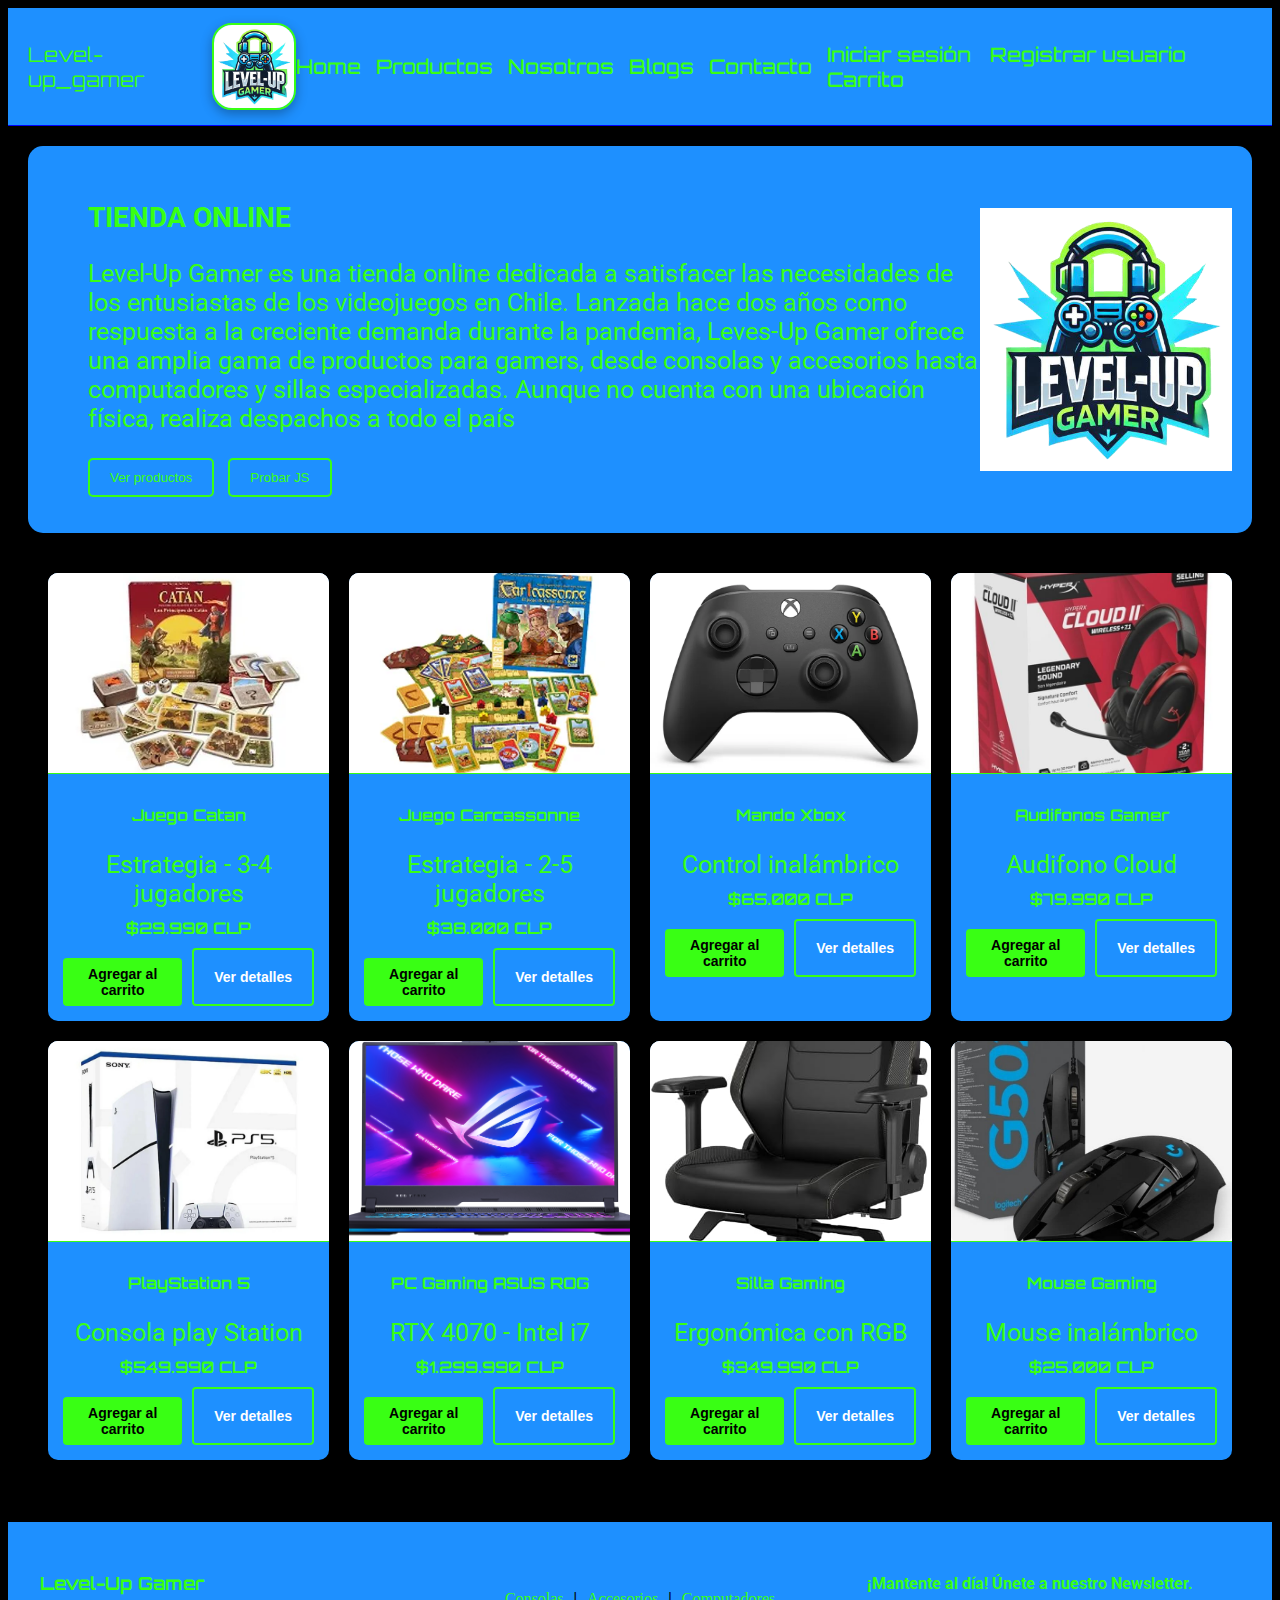
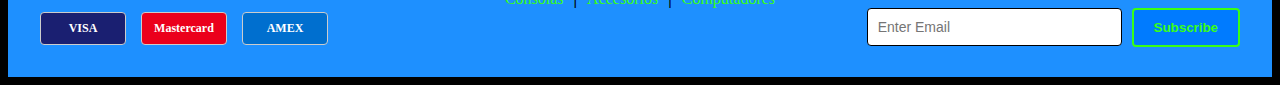
<file: html/index.html>
<!DOCTYPE html>
<html lang="es">
<head>
    <meta charset="UTF-8">
    <meta name="viewport" content="width=device-width, initial-scale=1.0">
    <link rel="stylesheet" href="../CSS/estilo.css"> <!-- Enlace al archivo CSS -->
    <title>Tienda Online</title>
</head>
<body>
    <header>
        <div class="logo">
            <span id="texto_Encabezado">Level-up_gamer</span>
            <img src="../img/Level-up_gamer.png" alt="Descripción de la imagen" class="logo-img">
        </div>
        <nav class="main-nav">
            <ul>
                <li><a id="texto_Encabezado" href="index.html">Home</a></li>
                <li><a id="texto_Encabezado" href="Productos.html">Productos</a></li>
                <li><a id="texto_Encabezado" href="#nosotros">Nosotros</a></li>
                <li><a id="texto_Encabezado" href="Blog.html">Blogs</a></li>
                <li><a id="texto_Encabezado" href="#contacto">Contacto</a></li>
            </ul>
        </nav>
        <div class="user-options">
            <a id="texto_Encabezado" href="#login" onclick="LevelUpGamer.goToLogin()">Iniciar sesión</a>
            <a id="texto_Encabezado" href="#register" onclick="LevelUpGamer.goToRegister()">Registrar usuario</a>
            <a id="texto_Encabezado" href="#cart" onclick="LevelUpGamer.goToCart()">Carrito</a>
        </div>
    </header>
    <main>
        <section class="encabezado">
            <ul>
                <h1 id="Texto-Titulo-Cuerpo">TIENDA ONLINE</h1>
                <p id="Texto-Simple-Cuerpo">Level-Up Gamer es una tienda online dedicada a satisfacer las necesidades de los entusiastas de los
                videojuegos en Chile. Lanzada hace dos años como respuesta a la creciente demanda durante la
                pandemia, Leves-Up Gamer ofrece una amplia gama de productos para gamers, desde consolas y
                accesorios hasta computadores y sillas especializadas. Aunque no cuenta con una ubicación física,
                realiza despachos a todo el país</p>
                <button class="button" onclick="LevelUpGamer.goToProducts()">Ver productos</button>
                <button class="button" onclick="LevelUpGamer.testJavaScript()" style="margin-left: 10px;">Probar JS</button>
            </ul>
            <img src="../img/Level-up_gamer.png" class="logo-body-img" alt="Logo Body">
        </section>
        <!-- Sección de productos -->
        <section class="productos">
            <div class="producto-card">
                <div class="producto-imagen">
                    <img src="../img/Juego_Catan.jpg" alt="Juego Catan">
                </div>
                <div class="producto-info">
                    <h3><a href="producto.html?id=juego-catan" style="color: #39FF14; text-decoration: none;">Juego Catan</a></h3>
                    <p id="Texto-Simple-Cuerpo">Estrategia - 3-4 jugadores</p>
                    <span class="precio">$29.990 CLP</span>
                    <div class="product-buttons">
                        <button class="add-to-cart" onclick="addToCart('Juego Catan', 29990)">Agregar al carrito</button>
                        <button class="view-product" onclick="LevelUpGamer.goToProduct('juego-catan')">Ver detalles</button>
                    </div>
                </div>
            </div>
            
            <div class="producto-card">
                <div class="producto-imagen">
                    <img src="../img/Juego_Carcassonne.jpg" alt="Juego Carcassonne">
                </div>
                <div class="producto-info">
                    <h3><a href="producto.html?id=juego-carcassonne" style="color: #39FF14; text-decoration: none;">Juego Carcassonne</a></h3>
                    <p id="Texto-Simple-Cuerpo">Estrategia - 2-5 jugadores</p>
                    <span class="precio">$38.000 CLP</span>
                    <div class="product-buttons">
                        <button class="add-to-cart" onclick="addToCart('Juego Carcassonne', 38000)">Agregar al carrito</button>
                        <button class="view-product" onclick="LevelUpGamer.goToProduct('juego-carcassonne')">Ver detalles</button>
                    </div>
                </div>
            </div>
            
            <div class="producto-card">
                <div class="producto-imagen">
                    <img src="../img/Mando_xbox.jpg" alt="Mando Xbox">
                </div>
                <div class="producto-info">
                    <h3><a href="producto.html?id=mando-xbox" style="color: #39FF14; text-decoration: none;">Mando Xbox</a></h3>
                    <p id="Texto-Simple-Cuerpo">Control inalámbrico</p>
                    <span class="precio">$65.000 CLP</span>
                    <div class="product-buttons">
                        <button class="add-to-cart" onclick="addToCart('Mando Xbox', 65000)">Agregar al carrito</button>
                        <button class="view-product" onclick="LevelUpGamer.goToProduct('mando-xbox')">Ver detalles</button>
                    </div>
                </div>
            </div>
            
            <div class="producto-card">
                <div class="producto-imagen">
                    <img src="../img/Audifonos_Gamer_HyperX_Cloud II.jpg" alt="Audifonos Gaming">
                </div>
                <div class="producto-info">
                    <h3><a href="producto.html?id=audifonos-hyperx" style="color: #39FF14; text-decoration: none;">Audifonos Gamer</a></h3>
                    <p id="Texto-Simple-Cuerpo">Audifono Cloud</p>
                    <span class="precio">$79.990 CLP</span>
                    <div class="product-buttons">
                        <button class="add-to-cart" onclick="addToCart('Audifonos Gamer', 79990)">Agregar al carrito</button>
                        <button class="view-product" onclick="LevelUpGamer.goToProduct('audifonos-hyperx')">Ver detalles</button>
                    </div>
                </div>
            </div>
            
            <div class="producto-card">
                <div class="producto-imagen">
                    <img src="../img/play_5.jpg" alt="play station 5">
                </div>
                <div class="producto-info">
                    <h3><a href="producto.html?id=playstation-5" style="color: #39FF14; text-decoration: none;">PlayStation 5</a></h3>
                    <p id="Texto-Simple-Cuerpo">Consola play Station</p>
                    <span class="precio">$549.990 CLP</span>
                    <div class="product-buttons">
                        <button class="add-to-cart" onclick="addToCart('PlayStation 5', 549990)">Agregar al carrito</button>
                        <button class="view-product" onclick="LevelUpGamer.goToProduct('playstation-5')">Ver detalles</button>
                    </div>
                </div>
            </div>

            <div class="producto-card">
                <div class="producto-imagen">
                    <img src="../img/pc_Strix.png" alt="pc Gaming">
                </div>
                <div class="producto-info">
                    <h3>PC Gaming ASUS ROG</h3>
                    <p id="Texto-Simple-Cuerpo">RTX 4070 - Intel i7</p>
                    <span class="precio">$1.299.990 CLP</span>
                    <div class="product-buttons">
                        <button class="add-to-cart" onclick="addToCart('PC Gaming ASUS ROG', 1299990)">Agregar al carrito</button>
                        <button class="view-product" onclick="LevelUpGamer.goToProduct('pc-gaming')">Ver detalles</button>
                    </div>
                </div>
            </div>
            
            <div class="producto-card">
                <div class="producto-imagen">
                    <img src="../img/silla.jpg" alt="silla Gaming">
                </div>
                <div class="producto-info">
                    <h3>Silla Gaming</h3>
                    <p id="Texto-Simple-Cuerpo">Ergonómica con RGB</p>
                    <span class="precio">$349.990 CLP</span>
                    <div class="product-buttons">
                        <button class="add-to-cart" onclick="addToCart('Silla Gaming', 349990)">Agregar al carrito</button>
                        <button class="view-product" onclick="LevelUpGamer.goToProduct('silla-gaming')">Ver detalles</button>
                    </div>
                </div>
            </div>
            
            <div class="producto-card">
                <div class="producto-imagen">
                    <img src="../img/mouse.jpg" alt="mouse Gaming">
                </div>
                <div class="producto-info">
                    <h3><a href="producto.html?id=mouse-gaming" style="color: #39FF14; text-decoration: none;">Mouse Gaming</a></h3>
                    <p id="Texto-Simple-Cuerpo">Mouse inalámbrico</p>
                    <span class="precio">$25.000 CLP</span>
                    <div class="product-buttons">
                        <button class="add-to-cart" onclick="addToCart('Mouse Gaming', 25000)">Agregar al carrito</button>
                        <button class="view-product" onclick="LevelUpGamer.goToProduct('mouse-gaming')">Ver detalles</button>
                    </div>
                </div>
            </div>
        </section>
    </main>

    <!-- Footer -->
    <footer>
        <div class="footer-content">
            <div class="footer-left">
                <h3>Level-Up Gamer</h3>
                <div class="payment-methods">
                    <div class="payment-icon visa">VISA</div>
                    <div class="payment-icon mastercard">Mastercard</div>
                    <div class="payment-icon amex">AMEX</div>
                </div>
            </div>
            
            <div class="footer-center">
                <div class="categories">
                    <a href="#consolas" onclick="LevelUpGamer.goToProductsByCategory('consolas')">Consolas</a>
                    <span class="separator">|</span>
                    <a href="#accesorios" onclick="LevelUpGamer.goToProductsByCategory('accesorios')">Accesorios</a>
                    <span class="separator">|</span>
                    <a href="#computadores" onclick="LevelUpGamer.goToProductsByCategory('computadores')">Computadores</a>
                </div>
            </div>
            
            <div class="footer-right">
                <h4>¡Mantente al día! Únete a nuestro Newsletter.</h4>
                <div class="newsletter">
                    <input type="email" placeholder="Enter Email">
                    <button class="subscribe-btn">Subscribe</button>
                </div>
            </div>
        </div>
    </footer>

    <!-- Modal del Carrito -->
    <div id="cartModal" class="cart-modal">
        <div class="cart-content">
            <div class="cart-header">
                <h2>🛒 Tu Carrito</h2>
                <span class="close-cart" onclick="closeCart()">&times;</span>
            </div>
            <div class="cart-items" id="cartItems">
                <!-- Los productos se agregarán aquí dinámicamente -->
            </div>
            <div class="cart-footer">
                <div class="cart-total">
                    <strong>Total: $<span id="cartTotal">0</span> CLP</strong>
                </div>
                <button class="checkout-btn">Proceder al pago</button>
            </div>
        </div>
    </div>

    <script src="../js/main.js"></script>
    <script>
        let cart = [];
        let cartTotal = 0;

        function addToCart(productName, price) {
            cart.push({ name: productName, price: price });
            cartTotal += price;
            updateCartDisplay();
            showCartModal();
        }

        function updateCartDisplay() {
            const cartItems = document.getElementById('cartItems');
            const cartTotalElement = document.getElementById('cartTotal');
            const cartCount = document.querySelector('.cart span');
            
            cartItems.innerHTML = '';
            
            cart.forEach((item, index) => {
                const cartItem = document.createElement('div');
                cartItem.className = 'cart-item';
                cartItem.innerHTML = `
                    <span class="item-name">${item.name}</span>
                    <span class="item-price">$${item.price.toLocaleString()} CLP</span>
                    <button class="remove-item" onclick="removeFromCart(${index})">❌</button>
                `;
                cartItems.appendChild(cartItem);
            });
            
            cartTotalElement.textContent = cartTotal.toLocaleString();
            cartCount.textContent = `Cart (${cart.length})`;
        }

        function removeFromCart(index) {
            cartTotal -= cart[index].price;
            cart.splice(index, 1);
            updateCartDisplay();
        }

        function showCartModal() {
            document.getElementById('cartModal').style.display = 'block';
        }

        function closeCart() {
            document.getElementById('cartModal').style.display = 'none';
        }

        // Cerrar modal al hacer clic fuera
        window.onclick = function(event) {
            const modal = document.getElementById('cartModal');
            if (event.target == modal) {
                modal.style.display = 'none';
            }
        }
    </script>
</body>
</html>
</file>
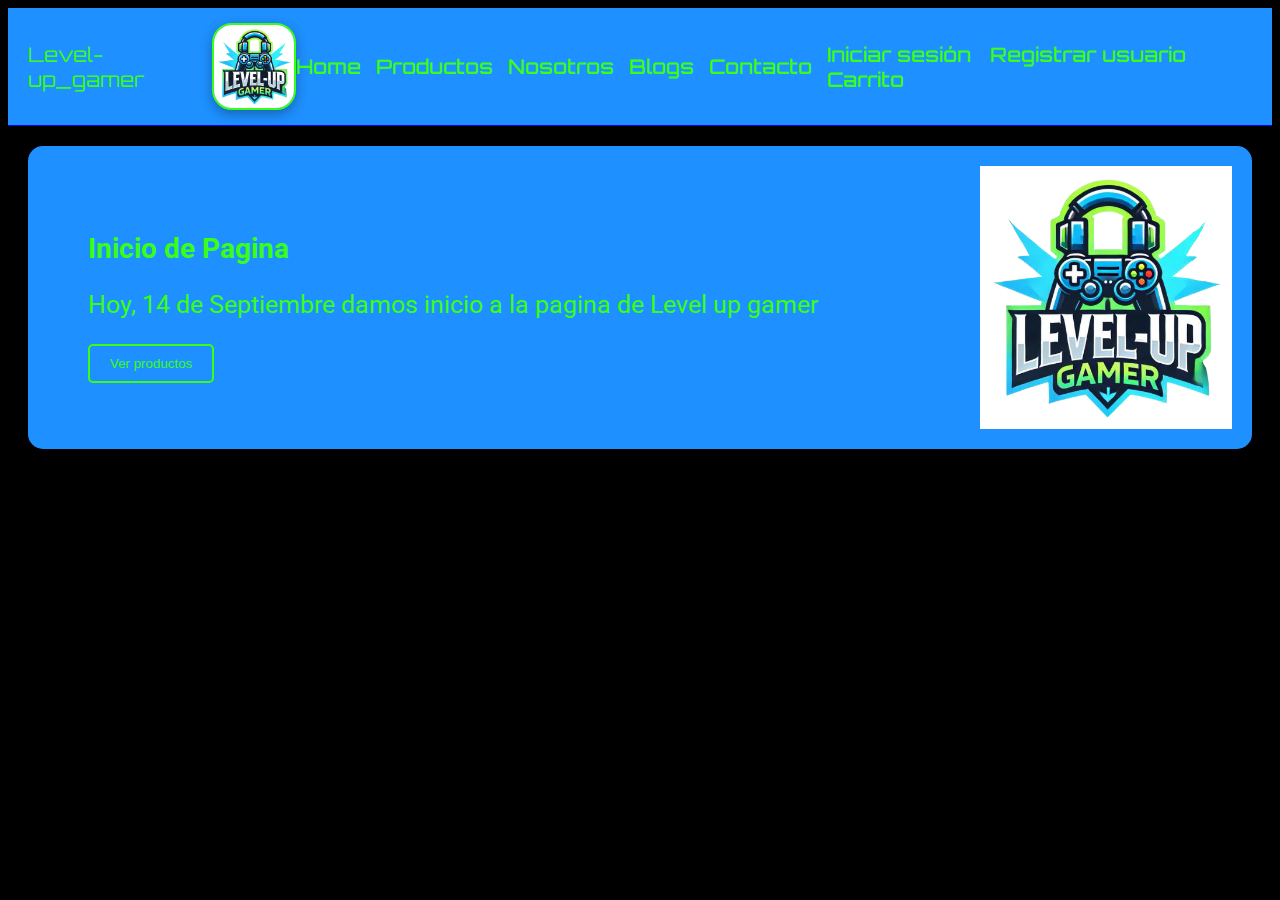
<file: html/Blog.html>
<!DOCTYPE html>
<html lang="es">
    <head>
        <meta charset="UTF-8">
        <meta name="viewport" content="width=device-width, initial-scale=1.0">
        <link rel="stylesheet" href="../CSS/estilo.css"> <!-- Enlace al archivo CSS -->
        <title>Blog</title>
    </head>
    <header>
        <div class="logo">
            <span id="texto_Encabezado">Level-up_gamer</span>
            <img src="../img/Level-up_gamer.png" alt="Descripción de la imagen" class="logo-img">
        </div>
        <nav class="main-nav">
            <ul>
                <li><a id="texto_Encabezado" href="index.html">Home</a></li>
                <li><a id="texto_Encabezado" href="Productos.html">Productos</a></li>
                <li><a id="texto_Encabezado" href="#nosotros">Nosotros</a></li>
                <li><a id="texto_Encabezado" href="blog.html">Blogs</a></li>
                <li><a id="texto_Encabezado" href="#contacto">Contacto</a></li>
            </ul>
        </nav>
        <div class="user-options">
            <a id="texto_Encabezado" href="#login" onclick="LevelUpGamer.goToLogin()">Iniciar sesión</a>
            <a id="texto_Encabezado" href="#register" onclick="LevelUpGamer.goToRegister()">Registrar usuario</a>
            <a id="texto_Encabezado" href="#cart" onclick="LevelUpGamer.goToCart()">Carrito</a>
        </div>
    </header>
    <main>
        <section class="encabezado">
            <ul>
                <h1 id="Texto-Titulo-Cuerpo">Inicio de Pagina</h1>
                <p id="Texto-Simple-Cuerpo">Hoy, 14 de Septiembre damos inicio a la pagina de Level up gamer</p>
                <button class="button" onclick="goToInfoBlog()">Ver productos</button>
            </ul>
            <img src="../img/Level-up_gamer.png" class="logo-body-img" alt="Logo Body">
        </section>






        <script src="../js/main.js"></script>
        <script>
                    // Cerrar modal al hacer clic fuera
        window.onclick = function(event) {
            const modal = document.getElementById('cartModal');
            if (event.target == modal) {
                modal.style.display = 'none';
            }
        }
        </script>
    </main>

</html>
</file>
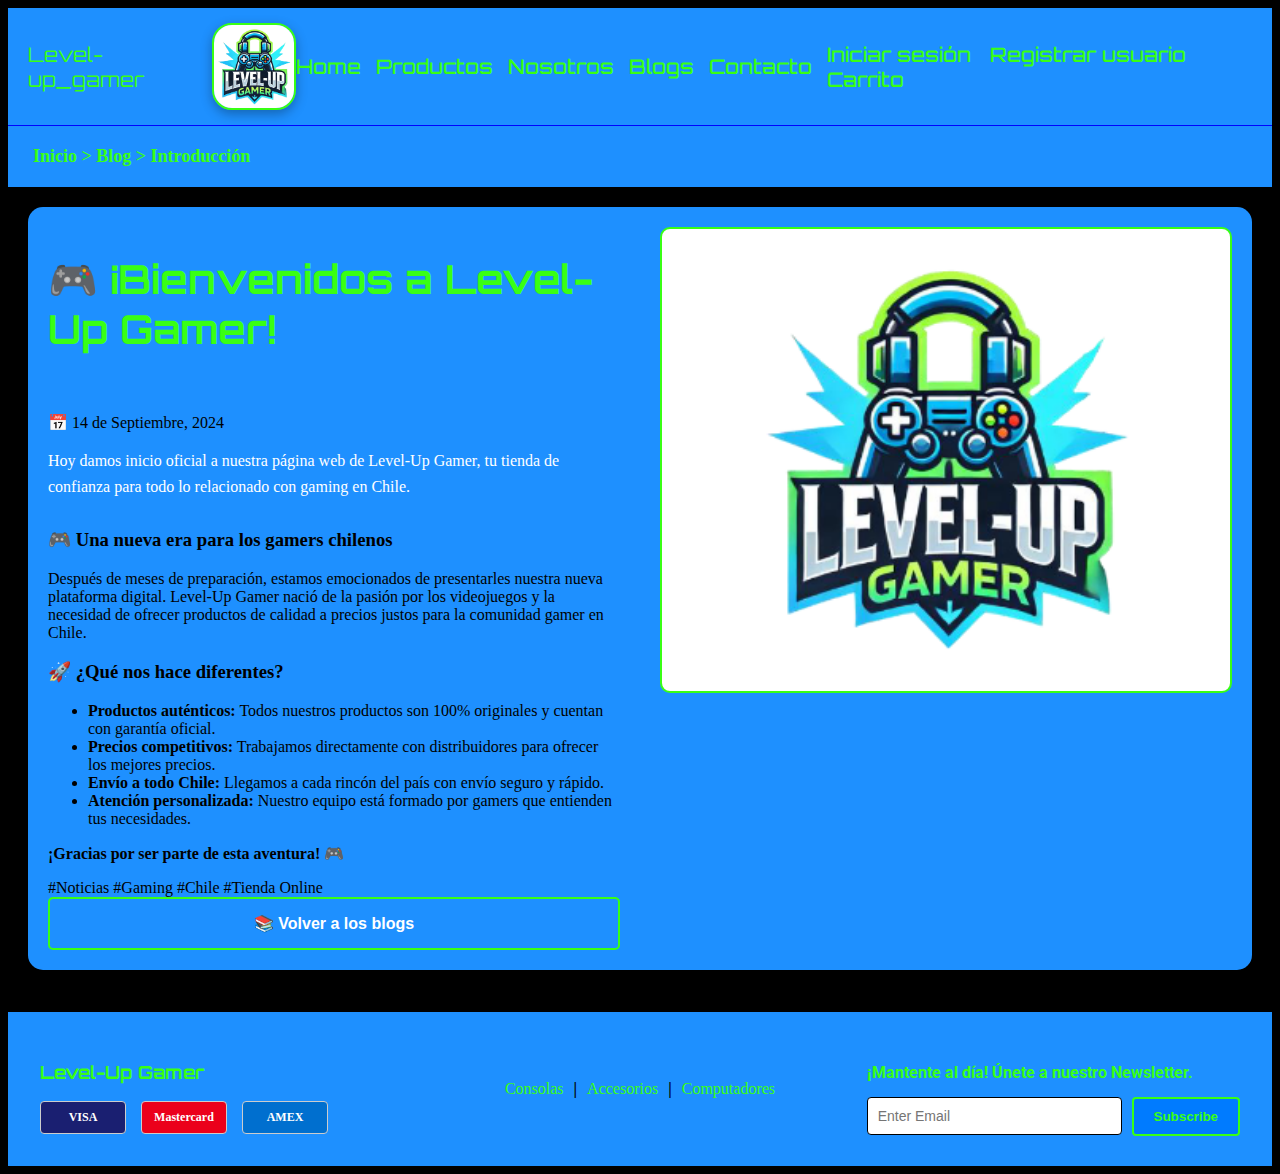
<file: html/Info_Blog.html>
<!DOCTYPE html>
<html lang="es">
<head>
    <meta charset="UTF-8">
    <meta name="viewport" content="width=device-width, initial-scale=1.0">
    <link rel="stylesheet" href="../CSS/estilo.css">
    <title>Artículo del Blog - Level-Up Gamer</title>
</head>
<body>
    <header>
        <div class="logo">
            <span id="texto_Encabezado">Level-up_gamer</span>
            <img src="../img/Level-up_gamer.png" alt="Descripción de la imagen" class="logo-img">
        </div>
        <nav class="main-nav">
            <ul>
                <li><a id="texto_Encabezado" href="index.html">Home</a></li>
                <li><a id="texto_Encabezado" href="Productos.html">Productos</a></li>
                <li><a id="texto_Encabezado" href="#nosotros">Nosotros</a></li>
                <li><a id="texto_Encabezado" href="Blog.html">Blogs</a></li>
                <li><a id="texto_Encabezado" href="#contacto">Contacto</a></li>
            </ul>
        </nav>
        <div class="user-options">
            <a id="texto_Encabezado" href="#login" onclick="LevelUpGamer.goToLogin()">Iniciar sesión</a>
            <a id="texto_Encabezado" href="#register" onclick="LevelUpGamer.goToRegister()">Registrar usuario</a>
            <a id="texto_Encabezado" href="#cart" onclick="LevelUpGamer.goToCart()">Carrito</a>
        </div>
    </header>

    <main>
        <!-- Breadcrumb -->
        <div class="breadcrumb">
            <a href="index.html">Inicio</a> > <a href="Blog.html">Blog</a> > <span>Introducción</span>
        </div>

        <!-- Introducción a la página -->
        <section class="encabezado">
            <div class="product-detail-content blog-layout">
                <div class="blog-content-left">
                    <div class="product-info-detail">
                        <h1>🎮 ¡Bienvenidos a Level-Up Gamer!</h1>
                        <p class="category">Tu tienda de confianza para gaming en Chile</p>
                        <p class="article-date">📅 14 de Septiembre, 2024</p>
                        <p class="description">Hoy damos inicio oficial a nuestra página web de Level-Up Gamer, tu tienda de confianza para todo lo relacionado con gaming en Chile.</p>
                        
                        <div class="article-content">
                            <h3>🎮 Una nueva era para los gamers chilenos</h3>
                            <p>Después de meses de preparación, estamos emocionados de presentarles nuestra nueva plataforma digital. Level-Up Gamer nació de la pasión por los videojuegos y la necesidad de ofrecer productos de calidad a precios justos para la comunidad gamer en Chile.</p>
                            
                            <h3>🚀 ¿Qué nos hace diferentes?</h3>
                            <ul>
                                <li><strong>Productos auténticos:</strong> Todos nuestros productos son 100% originales y cuentan con garantía oficial.</li>
                                <li><strong>Precios competitivos:</strong> Trabajamos directamente con distribuidores para ofrecer los mejores precios.</li>
                                <li><strong>Envío a todo Chile:</strong> Llegamos a cada rincón del país con envío seguro y rápido.</li>
                                <li><strong>Atención personalizada:</strong> Nuestro equipo está formado por gamers que entienden tus necesidades.</li>
                            </ul>
                          
                            <p><strong>¡Gracias por ser parte de esta aventura! 🎮</strong></p>
                        </div>
                        
                        <div class="article-tags">
                            <span class="article-tag">#Noticias</span>
                            <span class="article-tag">#Gaming</span>
                            <span class="article-tag">#Chile</span>
                            <span class="article-tag">#Tienda Online</span>
                        </div>
                        
                        <div class="product-actions">
                            <button class="buy-now" onclick="goToBlog()">
                                📚 Volver a los blogs
                            </button>
                        </div>
                    </div>
                </div>
                <div class="blog-image-right">
                    <div class="product-image-large">
                        <img src="../img/Level-up_gamer.png" alt="Level-Up Gamer Logo">
                    </div>
                </div>
            </div>
        </section>

    </main>

    <footer>
        <div class="footer-content">
            <div class="footer-left">
                <h3>Level-Up Gamer</h3>
                <div class="payment-methods">
                    <div class="payment-icon visa">VISA</div>
                    <div class="payment-icon mastercard">Mastercard</div>
                    <div class="payment-icon amex">AMEX</div>
                </div>
            </div>
            
            <div class="footer-center">
                <div class="categories">
                    <a href="#consolas" onclick="LevelUpGamer.goToProductsByCategory('consolas')">Consolas</a>
                    <span class="separator">|</span>
                    <a href="#accesorios" onclick="LevelUpGamer.goToProductsByCategory('accesorios')">Accesorios</a>
                    <span class="separator">|</span>
                    <a href="#computadores" onclick="LevelUpGamer.goToProductsByCategory('computadores')">Computadores</a>
                </div>
            </div>
            
            <div class="footer-right">
                <h4>¡Mantente al día! Únete a nuestro Newsletter.</h4>
                <div class="newsletter">
                    <input type="email" placeholder="Enter Email">
                    <button class="subscribe-btn">Subscribe</button>
                </div>
            </div>
        </div>
    </footer>

    <script src="../js/main.js"></script>
    <script>
        // Función de navegación
        function goToBlog() {
            window.location.href = 'Blog.html';
        }
    </script>

</body>
</html>
</file>
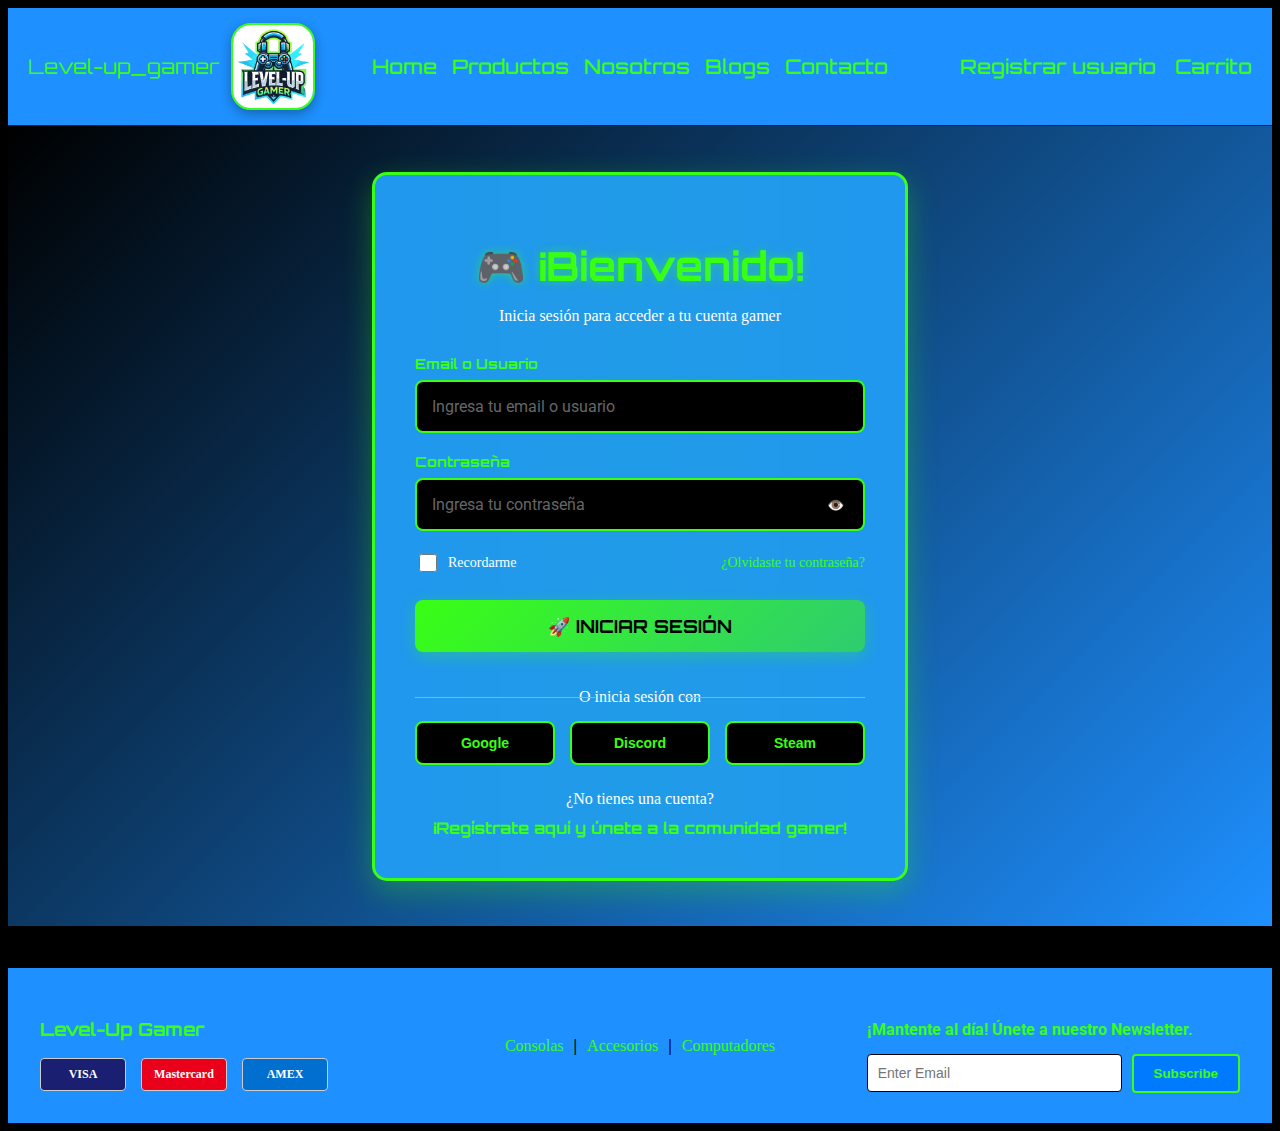
<file: html/Inicio_Sesion.html>
<!DOCTYPE html>
<html lang="es">
<head>
    <meta charset="UTF-8">
    <meta name="viewport" content="width=device-width, initial-scale=1.0">
    <link rel="stylesheet" href="../CSS/estilo.css">
    <title>Iniciar Sesión - Level-Up Gamer</title>

</head>
<body>
    <header>
        <div class="logo">
            <span id="texto_Encabezado">Level-up_gamer</span>
            <img src="../img/Level-up_gamer.png" alt="Descripción de la imagen" class="logo-img">
        </div>
        <nav class="main-nav">
            <ul>
                <li><a id="texto_Encabezado" href="index.html">Home</a></li>
                <li><a id="texto_Encabezado" href="Productos.html">Productos</a></li>
                <li><a id="texto_Encabezado" href="#nosotros">Nosotros</a></li>
                <li><a id="texto_Encabezado" href="blog.html">Blogs</a></li>
                <li><a id="texto_Encabezado" href="#contacto">Contacto</a></li>
            </ul>
        </nav>
        <div class="user-options">
            <a id="texto_Encabezado" href="#register" onclick="LevelUpGamer.goToRegister()">Registrar usuario</a>
            <a id="texto_Encabezado" href="#cart" onclick="LevelUpGamer.goToCart()">Carrito</a>
        </div>
    </header>

    <main class="login-container">
        <form class="login-form" id="loginForm">
            <div class="login-header">
                <h1>🎮 ¡Bienvenido!</h1>
                <p>Inicia sesión para acceder a tu cuenta gamer</p>
            </div>

            <div id="errorMessage" class="error-message"></div>
            <div id="successMessage" class="success-message"></div>

            <div class="form-group">
                <label for="email">Email o Usuario</label>
                <input 
                    type="text" 
                    id="email" 
                    class="form-input" 
                    placeholder="Ingresa tu email o usuario"
                    required
                >
            </div>

            <div class="form-group">
                <label for="password">Contraseña</label>
                <div class="password-container">
                    <input 
                        type="password" 
                        id="password" 
                        class="form-input" 
                        placeholder="Ingresa tu contraseña"
                        required
                    >
                    <button type="button" class="toggle-password" onclick="togglePassword()">
                        👁️
                    </button>
                </div>
            </div>

            <div class="login-options">
                <div class="remember-me">
                    <input type="checkbox" id="remember" name="remember">
                    <label for="remember">Recordarme</label>
                </div>
                <a href="#" class="forgot-password" onclick="showForgotPassword()">¿Olvidaste tu contraseña?</a>
            </div>

            <button type="submit" class="login-button">
                🚀 INICIAR SESIÓN
            </button>

            <div class="social-login">
                <p>O inicia sesión con</p>
                <div class="social-buttons">
                    <button type="button" class="social-btn" onclick="loginWithGoogle()">
                        Google
                    </button>
                    <button type="button" class="social-btn" onclick="loginWithDiscord()">
                        Discord
                    </button>
                    <button type="button" class="social-btn" onclick="loginWithSteam()">
                        Steam
                    </button>
                </div>
            </div>

            <div class="register-link">
                <p>¿No tienes una cuenta?</p>
                <a href="#" onclick="LevelUpGamer.goToRegister()">¡Regístrate aquí y únete a la comunidad gamer!</a>
            </div>
        </form>
    </main>

    <footer>
        <div class="footer-content">
            <div class="footer-left">
                <h3>Level-Up Gamer</h3>
                <div class="payment-methods">
                    <div class="payment-icon visa">VISA</div>
                    <div class="payment-icon mastercard">Mastercard</div>
                    <div class="payment-icon amex">AMEX</div>
                </div>
            </div>
            
            <div class="footer-center">
                <div class="categories">
                    <a href="#consolas" onclick="LevelUpGamer.goToProductsByCategory('consolas')">Consolas</a>
                    <span class="separator">|</span>
                    <a href="#accesorios" onclick="LevelUpGamer.goToProductsByCategory('accesorios')">Accesorios</a>
                    <span class="separator">|</span>
                    <a href="#computadores" onclick="LevelUpGamer.goToProductsByCategory('computadores')">Computadores</a>
                </div>
            </div>
            
            <div class="footer-right">
                <h4>¡Mantente al día! Únete a nuestro Newsletter.</h4>
                <div class="newsletter">
                    <input type="email" placeholder="Enter Email">
                    <button class="subscribe-btn">Subscribe</button>
                </div>
            </div>
        </div>
    </footer>

    <script src="../js/main.js"></script>
    <script>
        // Usuarios de prueba para demo
        const users = [
            { email: 'admin@levelup.com', password: 'admin123', name: 'Admin Gamer' },
            { email: 'user@test.com', password: 'test123', name: 'Test User' },
            { email: 'gamer@pro.com', password: 'gamer123', name: 'Pro Gamer' }
        ];

        // Función para mostrar mensajes
        function showMessage(message, type = 'error') {
            const errorDiv = document.getElementById('errorMessage');
            const successDiv = document.getElementById('successMessage');
            
            if (type === 'error') {
                errorDiv.textContent = message;
                errorDiv.style.display = 'block';
                successDiv.style.display = 'none';
            } else {
                successDiv.textContent = message;
                successDiv.style.display = 'block';
                errorDiv.style.display = 'none';
            }

            // Ocultar mensaje después de 5 segundos
            setTimeout(() => {
                errorDiv.style.display = 'none';
                successDiv.style.display = 'none';
            }, 5000);
        }

        // Función para alternar visibilidad de contraseña
        function togglePassword() {
            const passwordInput = document.getElementById('password');
            const toggleBtn = document.querySelector('.toggle-password');
            
            if (passwordInput.type === 'password') {
                passwordInput.type = 'text';
                toggleBtn.textContent = '🙈';
            } else {
                passwordInput.type = 'password';
                toggleBtn.textContent = '👁️';
            }
        }

        // Función para mostrar recuperación de contraseña
        function showForgotPassword() {
            const email = prompt('Ingresa tu email para recuperar tu contraseña:');
            if (email) {
                if (email.includes('@')) {
                    showMessage('✅ Se ha enviado un email de recuperación a ' + email, 'success');
                } else {
                    showMessage('Por favor ingresa un email válido');
                }
            }
        }

        // Funciones de login social (demo)
        function loginWithGoogle() {
            showMessage('🚀 Iniciando sesión con Google...', 'success');
            setTimeout(() => {
                loginSuccess('Usuario Google');
            }, 2000);
        }

        function loginWithDiscord() {
            showMessage('🚀 Iniciando sesión con Discord...', 'success');
            setTimeout(() => {
                loginSuccess('Usuario Discord');
            }, 2000);
        }

        function loginWithSteam() {
            showMessage('🚀 Iniciando sesión con Steam...', 'success');
            setTimeout(() => {
                loginSuccess('Usuario Steam');
            }, 2000);
        }

        // Función de login exitoso
        function loginSuccess(userName) {
            showMessage(`¡Bienvenido ${userName}! Redirigiendo...`, 'success');
            
            // Simular guardar sesión
            const userData = {
                name: userName,
                loginTime: new Date().toISOString(),
                isLoggedIn: true
            };
            
            // En un proyecto real usarías sessionStorage o cookies seguras
            sessionStorage.setItem('userData', JSON.stringify(userData));
            
            // Redirigir después de 2 segundos
            setTimeout(() => {
                window.location.href = 'index.html';
            }, 2000);
        }

        // Validación del formulario
        function validateForm(email, password) {
            if (!email || !password) {
                showMessage('Por favor completa todos los campos');
                return false;
            }

            if (password.length < 6) {
                showMessage('La contraseña debe tener al menos 6 caracteres');
                return false;
            }

            return true;
        }

        // Función de autenticación
        function authenticateUser(email, password) {
            const user = users.find(u => 
                (u.email.toLowerCase() === email.toLowerCase()) && 
                u.password === password
            );
            return user;
        }

        // Manejar envío del formulario
        document.getElementById('loginForm').addEventListener('submit', function(e) {
            e.preventDefault();
            
            const email = document.getElementById('email').value.trim();
            const password = document.getElementById('password').value;
            const remember = document.getElementById('remember').checked;
            
            // Validar formulario
            if (!validateForm(email, password)) {
                return;
            }
            
            // Mostrar loading
            const submitBtn = document.querySelector('.login-button');
            const originalText = submitBtn.textContent;
            submitBtn.textContent = '🔄 Iniciando sesión...';
            submitBtn.disabled = true;
            
            // Simular delay de servidor
            setTimeout(() => {
                const user = authenticateUser(email, password);
                
                if (user) {
                    loginSuccess(user.name);
                } else {
                    showMessage('Email/usuario o contraseña incorrectos. Prueba con: admin@levelup.com / admin123');
                }
                
                // Restaurar botón
                submitBtn.textContent = originalText;
                submitBtn.disabled = false;
            }, 1500);
        });

        // Efectos visuales al cargar
        window.addEventListener('load', function() {
            document.querySelector('.login-form').style.opacity = '0';
            document.querySelector('.login-form').style.transform = 'translateY(30px)';
            
            setTimeout(() => {
                document.querySelector('.login-form').style.transition = 'all 0.8s ease';
                document.querySelector('.login-form').style.opacity = '1';
                document.querySelector('.login-form').style.transform = 'translateY(0)';
            }, 100);
        });

        // Mensaje de ayuda para demo
        setTimeout(() => {
            showMessage('💡 Para probar: admin@levelup.com / admin123', 'success');
        }, 3000);
    </script>
</body>
</html>
</file>
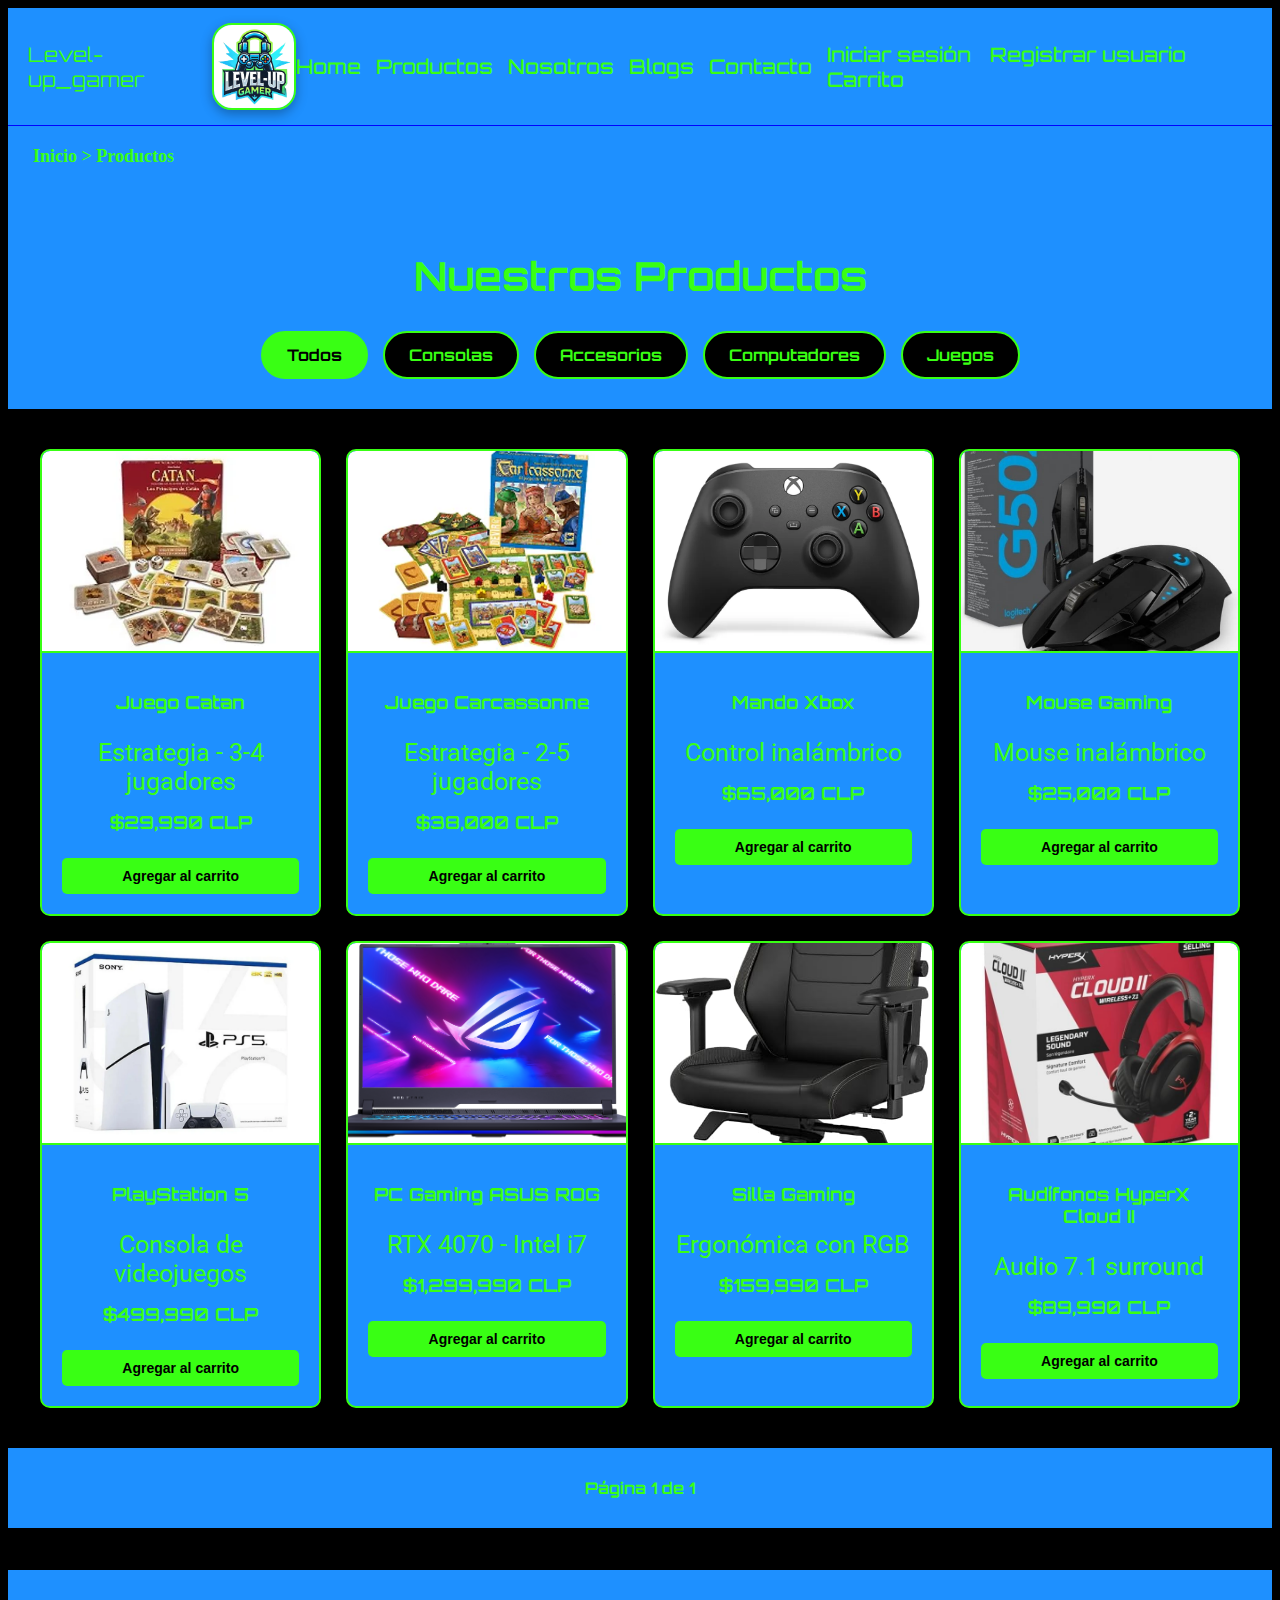
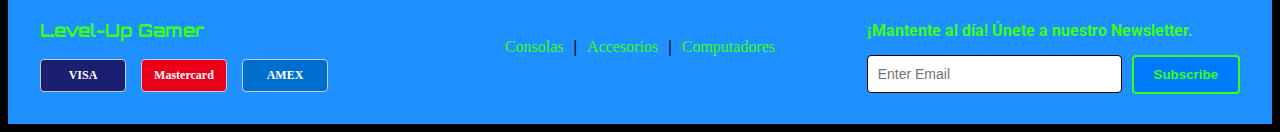
<file: html/Productos.html>
<!DOCTYPE html>
<html lang="es">
<head>
    <meta charset="UTF-8">
    <meta name="viewport" content="width=device-width, initial-scale=1.0">
    <link rel="stylesheet" href="../CSS/estilo.css">
    <title>Productos - Level-Up Gamer</title>
</head>
<body>
    <header>
        <div class="logo">
            <span id="texto_Encabezado">Level-up_gamer</span>
            <img src="../img/Level-up_gamer.png" alt="Descripción de la imagen" class="logo-img">
        </div>
        <nav class="main-nav">
            <ul>
                <li><a id="texto_Encabezado" href="index.html">Home</a></li>
                <li><a id="texto_Encabezado" href="productos.html">Productos</a></li>
                <li><a id="texto_Encabezado" href="#nosotros">Nosotros</a></li>
                <li><a id="texto_Encabezado" href="blog.html">Blogs</a></li>
                <li><a id="texto_Encabezado" href="#contacto">Contacto</a></li>
            </ul>
        </nav>
        <div class="user-options">
            <a id="texto_Encabezado" href="#login" onclick="LevelUpGamer.goToLogin()">Iniciar sesión</a>
            <a id="texto_Encabezado" href="#register" onclick="LevelUpGamer.goToRegister()">Registrar usuario</a>
            <a id="texto_Encabezado" href="#cart" onclick="LevelUpGamer.goToCart()">Carrito</a>
        </div>
    </header>

    <main>
        <!-- Breadcrumb -->
        <div class="breadcrumb">
            <a href="index.html">Inicio</a> > <span>Productos</span>
        </div>

        <!-- Filtros y categorías -->
        <section class="product-filters">
            <div class="filters-content">
                <h2>Nuestros Productos</h2>
                <div class="category-filters">
                    <button class="filter-btn active" onclick="filterProducts('all')">Todos</button>
                    <button class="filter-btn" onclick="filterProducts('consolas')">Consolas</button>
                    <button class="filter-btn" onclick="filterProducts('accesorios')">Accesorios</button>
                    <button class="filter-btn" onclick="filterProducts('computadores')">Computadores</button>
                    <button class="filter-btn" onclick="filterProducts('juegos')">Juegos</button>
                </div>
            </div>
        </section>

        <!-- Grid de productos -->
        <section class="products-catalog">
            <div class="products-grid" id="productsGrid">
                <!-- Los productos se cargarán dinámicamente -->
            </div>
        </section>

        <!-- Paginación -->
        <section class="pagination">
            <button class="page-btn" onclick="previousPage()">← Anterior</button>
            <span class="page-info">Página <span id="currentPage">1</span> de <span id="totalPages">1</span></span>
            <button class="page-btn" onclick="nextPage()">Siguiente →</button>
        </section>
    </main>

    <footer>
        <div class="footer-content">
            <div class="footer-left">
                <h3>Level-Up Gamer</h3>
                <div class="payment-methods">
                    <div class="payment-icon visa">VISA</div>
                    <div class="payment-icon mastercard">Mastercard</div>
                    <div class="payment-icon amex">AMEX</div>
                </div>
            </div>
            
            <div class="footer-center">
                <div class="categories">
                    <a href="#consolas" onclick="LevelUpGamer.goToProductsByCategory('consolas')">Consolas</a>
                    <span class="separator">|</span>
                    <a href="#accesorios" onclick="LevelUpGamer.goToProductsByCategory('accesorios')">Accesorios</a>
                    <span class="separator">|</span>
                    <a href="#computadores" onclick="LevelUpGamer.goToProductsByCategory('computadores')">Computadores</a>
                </div>
            </div>
            
            <div class="footer-right">
                <h4>¡Mantente al día! Únete a nuestro Newsletter.</h4>
                <div class="newsletter">
                    <input type="email" placeholder="Enter Email">
                    <button class="subscribe-btn">Subscribe</button>
                </div>
            </div>
        </div>
    </footer>

    <script src="../js/main.js"></script>
    <script>
        // Base de datos completa de productos
        const allProducts = [
            {
                id: 'juego-catan',
                name: 'Juego Catan',
                image: '../img/Juego_Catan.jpg',
                price: 29990,
                category: 'juegos',
                description: 'Estrategia - 3-4 jugadores'
            },
            {
                id: 'juego-carcassonne',
                name: 'Juego Carcassonne',
                image: '../img/Juego_Carcassonne.jpg',
                price: 38000,
                category: 'juegos',
                description: 'Estrategia - 2-5 jugadores'
            },
            {
                id: 'mando-xbox',
                name: 'Mando Xbox',
                image: '../img/Mando_xbox.jpg',
                price: 65000,
                category: 'accesorios',
                description: 'Control inalámbrico'
            },
            {
                id: 'mouse-gaming',
                name: 'Mouse Gaming',
                image: '../img/mouse.jpg',
                price: 25000,
                category: 'accesorios',
                description: 'Mouse inalámbrico'
            },
            {
                id: 'playstation-5',
                name: 'PlayStation 5',
                image: '../img/play_5.jpg',
                price: 499990,
                category: 'consolas',
                description: 'Consola de videojuegos'
            },
            {
                id: 'pc-gaming',
                name: 'PC Gaming ASUS ROG',
                image: '../img/pc_Strix.png',
                price: 1299990,
                category: 'computadores',
                description: 'RTX 4070 - Intel i7'
            },
            {
                id: 'silla-gaming',
                name: 'Silla Gaming',
                image: '../img/silla.jpg',
                price: 159990,
                category: 'accesorios',
                description: 'Ergonómica con RGB'
            },
            {
                id: 'audifonos-hyperx',
                name: 'Audífonos HyperX Cloud II',
                image: '../img/Audifonos_Gamer_HyperX_Cloud II.jpg',
                price: 89990,
                category: 'accesorios',
                description: 'Audio 7.1 surround'
            }
        ];

        let currentFilter = 'all';
        let currentPage = 1;
        let productsPerPage = 8;
        let filteredProducts = allProducts;

        // Función para filtrar productos
        function filterProducts(category) {
            currentFilter = category;
            currentPage = 1;
            
            // Actualizar botones activos
            document.querySelectorAll('.filter-btn').forEach(btn => {
                btn.classList.remove('active');
            });
            event.target.classList.add('active');
            
            // Filtrar productos
            if (category === 'all') {
                filteredProducts = allProducts;
            } else {
                filteredProducts = allProducts.filter(product => product.category === category);
            }
            
            renderProducts();
            updatePagination();
        }

        // Función para renderizar productos
        function renderProducts() {
            const grid = document.getElementById('productsGrid');
            const startIndex = (currentPage - 1) * productsPerPage;
            const endIndex = startIndex + productsPerPage;
            const productsToShow = filteredProducts.slice(startIndex, endIndex);
            
            grid.innerHTML = '';
            
            productsToShow.forEach(product => {
                const productCard = document.createElement('div');
                productCard.className = 'producto-card';
                productCard.innerHTML = `
                    <div class="producto-imagen">
                        <img src="${product.image}" alt="${product.name}">
                    </div>
                    <div class="producto-info">
                        <h3><a href="producto.html?id=${product.id}" style="color: #39FF14; text-decoration: none;">${product.name}</a></h3>
                        <p id="Texto-Simple-Cuerpo">${product.description}</p>
                        <span class="precio">$${product.price.toLocaleString()} CLP</span>
                        <button class="add-to-cart" onclick="addToCart('${product.name}', ${product.price})">Agregar al carrito</button>
                    </div>
                `;
                grid.appendChild(productCard);
            });
        }

        // Función para actualizar paginación
        function updatePagination() {
            const totalPages = Math.ceil(filteredProducts.length / productsPerPage);
            document.getElementById('totalPages').textContent = totalPages;
            document.getElementById('currentPage').textContent = currentPage;
            
            // Mostrar/ocultar botones según sea necesario
            const prevBtn = document.querySelector('.page-btn:first-child');
            const nextBtn = document.querySelector('.page-btn:last-child');
            
            prevBtn.style.display = currentPage === 1 ? 'none' : 'inline-block';
            nextBtn.style.display = currentPage === totalPages ? 'none' : 'inline-block';
        }

        // Función para página anterior
        function previousPage() {
            if (currentPage > 1) {
                currentPage--;
                renderProducts();
                updatePagination();
            }
        }

        // Función para página siguiente
        function nextPage() {
            const totalPages = Math.ceil(filteredProducts.length / productsPerPage);
            if (currentPage < totalPages) {
                currentPage++;
                renderProducts();
                updatePagination();
            }
        }

        // Función addToCart (copiada del index.html)
        let cart = [];
        let cartTotal = 0;

        function addToCart(productName, price) {
            cart.push({ name: productName, price: price });
            cartTotal += price;
            updateCartCount();
            alert(`${productName} agregado al carrito!`);
        }

        function updateCartCount() {
            const cartCount = document.querySelector('.user-options a[href="#cart"]');
            if (cartCount) {
                cartCount.textContent = `Cart (${cart.length})`;
            }
        }

        // Verificar filtro por URL
        function checkUrlFilter() {
            const urlParams = new URLSearchParams(window.location.search);
            const category = urlParams.get('categoria');
            if (category && ['consolas', 'accesorios', 'computadores', 'juegos'].includes(category)) {
                // Simular click en el botón correspondiente
                const filterBtn = document.querySelector(`[onclick="filterProducts('${category}')"]`);
                if (filterBtn) {
                    filterBtn.click();
                }
            }
        }

        // Inicializar página
        window.onload = function() {
            checkUrlFilter();
            renderProducts();
            updatePagination();
        };
    </script>
</body>
</html>
</file>
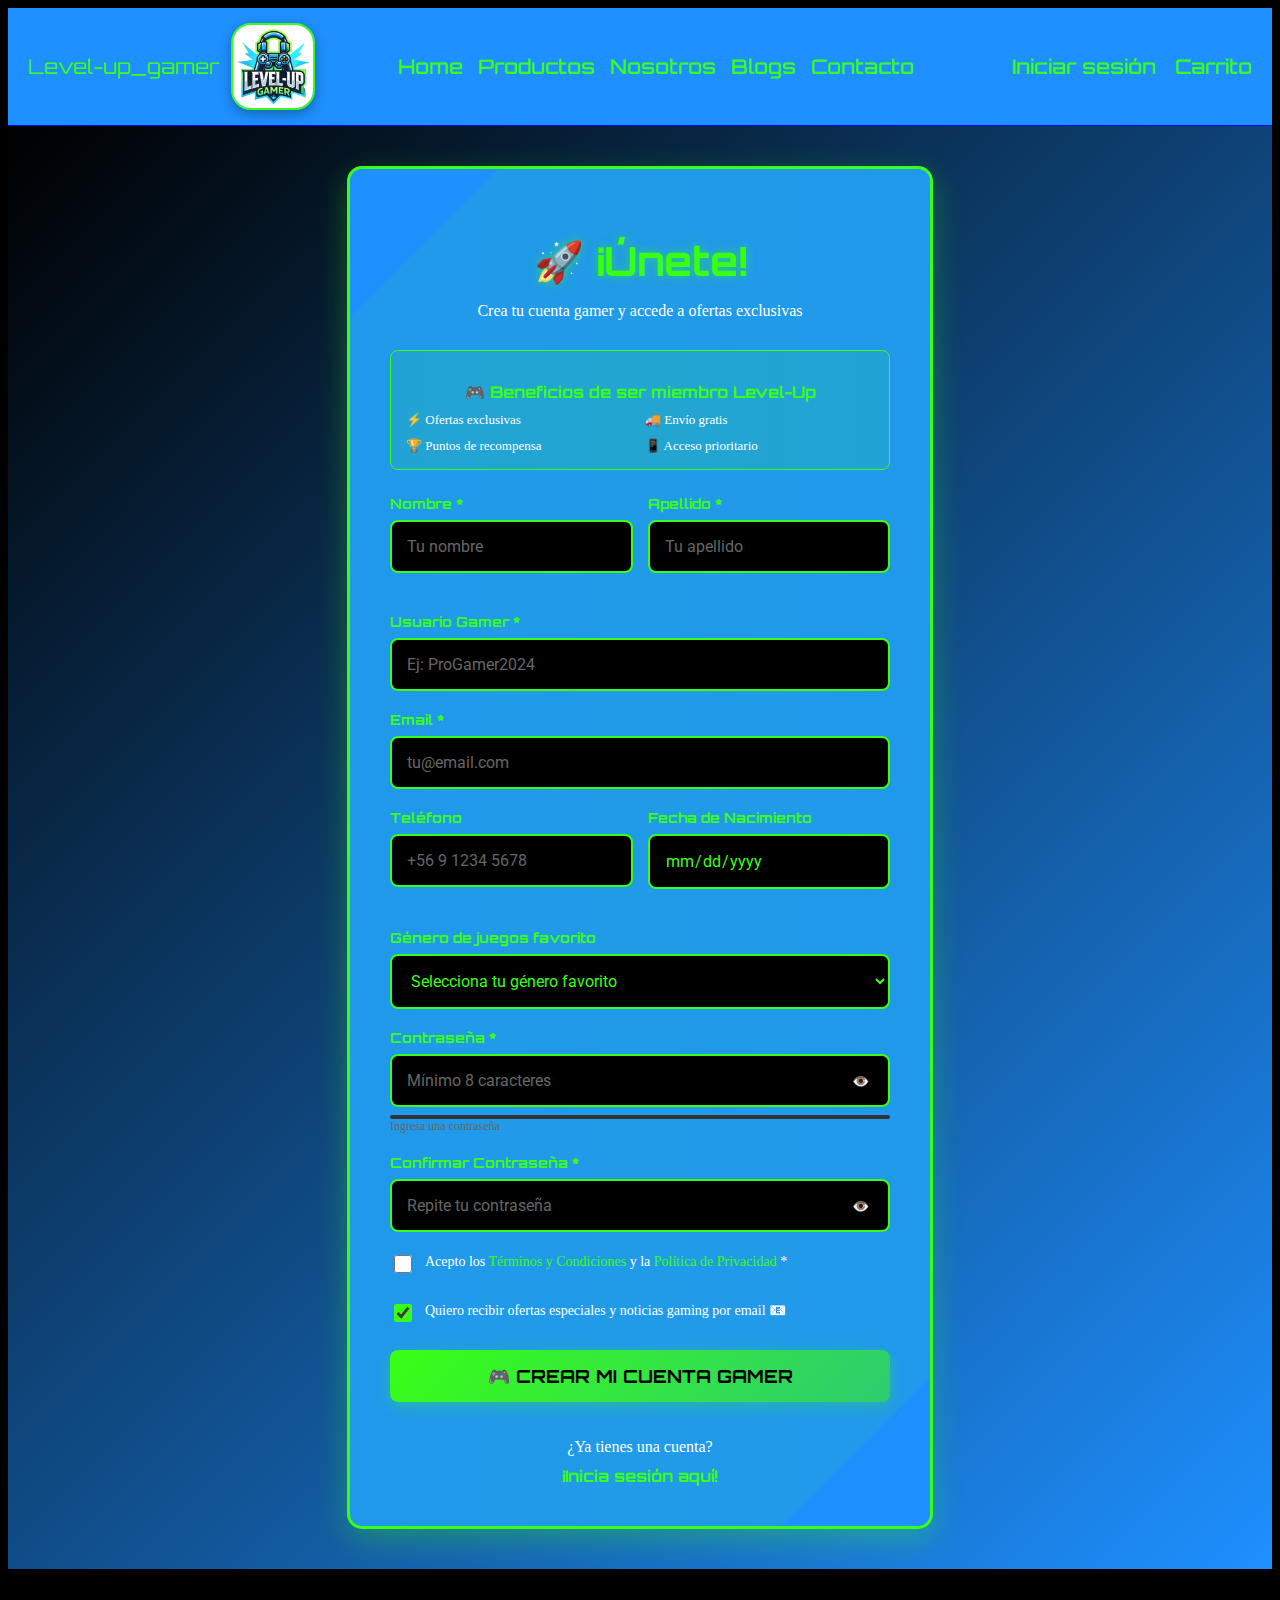
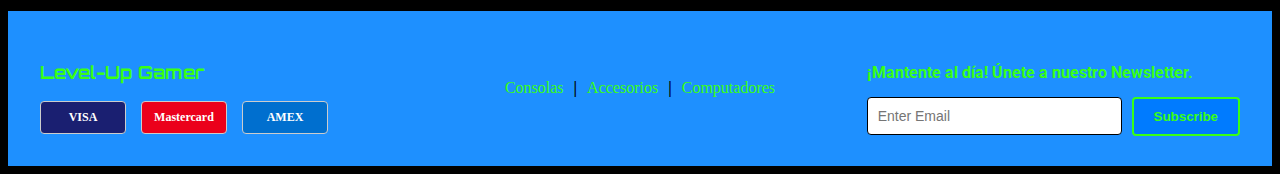
<file: html/Registro.html>
<!DOCTYPE html>
<html lang="es">
<head>
    <meta charset="UTF-8">
    <meta name="viewport" content="width=device-width, initial-scale=1.0">
    <link rel="stylesheet" href="../CSS/estilo.css">
    <title>Registro - Level-Up Gamer</title>

</head>
<body>
    <header>
        <div class="logo">
            <span id="texto_Encabezado">Level-up_gamer</span>
            <img src="../img/Level-up_gamer.png" alt="Descripción de la imagen" class="logo-img">
        </div>
        <nav class="main-nav">
            <ul>
                <li><a id="texto_Encabezado" href="index.html">Home</a></li>
                <li><a id="texto_Encabezado" href="Productos.html">Productos</a></li>
                <li><a id="texto_Encabezado" href="#nosotros">Nosotros</a></li>
                <li><a id="texto_Encabezado" href="blog.html">Blogs</a></li>
                <li><a id="texto_Encabezado" href="#contacto">Contacto</a></li>
            </ul>
        </nav>
        <div class="user-options">
            <a id="texto_Encabezado" href="#login" onclick="LevelUpGamer.goToLogin()">Iniciar sesión</a>
            <a id="texto_Encabezado" href="#cart" onclick="LevelUpGamer.goToCart()">Carrito</a>
        </div>
    </header>

    <main class="register-container">
        <form class="register-form" id="registerForm">
            <div class="register-header">
                <h1>🚀 ¡Únete!</h1>
                <p>Crea tu cuenta gamer y accede a ofertas exclusivas</p>
            </div>

            <div id="errorMessage" class="error-message"></div>
            <div id="successMessage" class="success-message"></div>

            <div class="gaming-features">
                <h3>🎮 Beneficios de ser miembro Level-Up</h3>
                <div class="features-grid">
                    <div class="feature-item">⚡ Ofertas exclusivas</div>
                    <div class="feature-item">🚚 Envío gratis</div>
                    <div class="feature-item">🏆 Puntos de recompensa</div>
                    <div class="feature-item">📱 Acceso prioritario</div>
                </div>
            </div>

            <div class="form-row">
                <div class="form-group">
                    <label for="firstName">Nombre *</label>
                    <div class="password-container">
                        <input 
                            type="text" 
                            id="firstName" 
                            class="form-input" 
                            placeholder="Tu nombre"
                            required
                        >
                        <span class="validation-icon" id="firstNameIcon"></span>
                    </div>
                </div>

                <div class="form-group">
                    <label for="lastName">Apellido *</label>
                    <div class="password-container">
                        <input 
                            type="text" 
                            id="lastName" 
                            class="form-input" 
                            placeholder="Tu apellido"
                            required
                        >
                        <span class="validation-icon" id="lastNameIcon"></span>
                    </div>
                </div>
            </div>

            <div class="form-group">
                <label for="username">Usuario Gamer *</label>
                <div class="password-container">
                    <input 
                        type="text" 
                        id="username" 
                        class="form-input" 
                        placeholder="Ej: ProGamer2024"
                        required
                    >
                    <span class="validation-icon" id="usernameIcon"></span>
                </div>
            </div>

            <div class="form-group">
                <label for="email">Email *</label>
                <div class="password-container">
                    <input 
                        type="email" 
                        id="email" 
                        class="form-input" 
                        placeholder="tu@email.com"
                        required
                    >
                    <span class="validation-icon" id="emailIcon"></span>
                </div>
            </div>

            <div class="form-row">
                <div class="form-group">
                    <label for="phone">Teléfono</label>
                    <input 
                        type="tel" 
                        id="phone" 
                        class="form-input" 
                        placeholder="+56 9 1234 5678"
                    >
                </div>

                <div class="form-group">
                    <label for="birthdate">Fecha de Nacimiento</label>
                    <input 
                        type="date" 
                        id="birthdate" 
                        class="form-input"
                    >
                </div>
            </div>

            <div class="form-group">
                <label for="favoriteGenre">Género de juegos favorito</label>
                <select id="favoriteGenre" class="form-select">
                    <option value="">Selecciona tu género favorito</option>
                    <option value="accion">Acción</option>
                    <option value="aventura">Aventura</option>
                    <option value="rpg">RPG</option>
                    <option value="estrategia">Estrategia</option>
                    <option value="fps">FPS</option>
                    <option value="deportes">Deportes</option>
                    <option value="simulacion">Simulación</option>
                    <option value="puzzle">Puzzle</option>
                    <option value="racing">Carreras</option>
                    <option value="retro">Retro</option>
                </select>
            </div>

            <div class="form-group">
                <label for="password">Contraseña *</label>
                <div class="password-container">
                    <input 
                        type="password" 
                        id="password" 
                        class="form-input" 
                        placeholder="Mínimo 8 caracteres"
                        required
                    >
                    <button type="button" class="toggle-password" onclick="togglePassword('password')">
                        👁️
                    </button>
                </div>
                <div class="password-strength">
                    <div class="strength-bar">
                        <div class="strength-fill" id="strengthBar"></div>
                    </div>
                    <span id="strengthText" style="color: #666;">Ingresa una contraseña</span>
                </div>
            </div>

            <div class="form-group">
                <label for="confirmPassword">Confirmar Contraseña *</label>
                <div class="password-container">
                    <input 
                        type="password" 
                        id="confirmPassword" 
                        class="form-input" 
                        placeholder="Repite tu contraseña"
                        required
                    >
                    <button type="button" class="toggle-password" onclick="togglePassword('confirmPassword')">
                        👁️
                    </button>
                    <span class="validation-icon" id="confirmPasswordIcon"></span>
                </div>
            </div>

            <div class="checkbox-group">
                <input type="checkbox" id="terms" name="terms" required>
                <label for="terms">
                    Acepto los <a href="#" onclick="showTerms()">Términos y Condiciones</a> 
                    y la <a href="#" onclick="showPrivacy()">Política de Privacidad</a> *
                </label>
            </div>

            <div class="checkbox-group">
                <input type="checkbox" id="newsletter" name="newsletter" checked>
                <label for="newsletter">
                    Quiero recibir ofertas especiales y noticias gaming por email 📧
                </label>
            </div>

            <button type="submit" class="register-button" id="registerBtn">
                🎮 CREAR MI CUENTA GAMER
            </button>

            <div class="login-link">
                <p>¿Ya tienes una cuenta?</p>
                <a href="Login.html">¡Inicia sesión aquí!</a>
            </div>
        </form>
    </main>

    <footer>
        <div class="footer-content">
            <div class="footer-left">
                <h3>Level-Up Gamer</h3>
                <div class="payment-methods">
                    <div class="payment-icon visa">VISA</div>
                    <div class="payment-icon mastercard">Mastercard</div>
                    <div class="payment-icon amex">AMEX</div>
                </div>
            </div>
            
            <div class="footer-center">
                <div class="categories">
                    <a href="#consolas" onclick="LevelUpGamer.goToProductsByCategory('consolas')">Consolas</a>
                    <span class="separator">|</span>
                    <a href="#accesorios" onclick="LevelUpGamer.goToProductsByCategory('accesorios')">Accesorios</a>
                    <span class="separator">|</span>
                    <a href="#computadores" onclick="LevelUpGamer.goToProductsByCategory('computadores')">Computadores</a>
                </div>
            </div>
            
            <div class="footer-right">
                <h4>¡Mantente al día! Únete a nuestro Newsletter.</h4>
                <div class="newsletter">
                    <input type="email" placeholder="Enter Email">
                    <button class="subscribe-btn">Subscribe</button>
                </div>
            </div>
        </div>
    </footer>

    <script src="../js/main.js"></script>
    <script>
        // Función para mostrar mensajes
        function showMessage(message, type = 'error') {
            const errorDiv = document.getElementById('errorMessage');
            const successDiv = document.getElementById('successMessage');
            
            if (type === 'error') {
                errorDiv.textContent = message;
                errorDiv.style.display = 'block';
                successDiv.style.display = 'none';
            } else {
                successDiv.textContent = message;
                successDiv.style.display = 'block';
                errorDiv.style.display = 'none';
            }

            // Scroll hacia el mensaje
            errorDiv.scrollIntoView({ behavior: 'smooth', block: 'nearest' });

            // Ocultar mensaje después de 5 segundos
            setTimeout(() => {
                errorDiv.style.display = 'none';
                successDiv.style.display = 'none';
            }, 5000);
        }

        // Función para alternar visibilidad de contraseña
        function togglePassword(fieldId) {
            const passwordInput = document.getElementById(fieldId);
            const toggleBtn = passwordInput.nextElementSibling;
            
            if (passwordInput.type === 'password') {
                passwordInput.type = 'text';
                toggleBtn.textContent = '🙈';
            } else {
                passwordInput.type = 'password';
                toggleBtn.textContent = '👁️';
            }
        }

        // Función para validar fortaleza de contraseña
        function checkPasswordStrength(password) {
            let strength = 0;
            let feedback = '';

            if (password.length >= 8) strength += 1;
            if (password.match(/[a-z]/)) strength += 1;
            if (password.match(/[A-Z]/)) strength += 1;
            if (password.match(/[0-9]/)) strength += 1;
            if (password.match(/[^a-zA-Z0-9]/)) strength += 1;

            const strengthBar = document.getElementById('strengthBar');
            const strengthText = document.getElementById('strengthText');

            strengthBar.className = 'strength-fill';

            switch (strength) {
                case 0:
                case 1:
                    strengthBar.classList.add('strength-weak');
                    feedback = 'Muy débil';
                    strengthText.style.color = '#ff4444';
                    break;
                case 2:
                case 3:
                    strengthBar.classList.add('strength-medium');
                    feedback = 'Media';
                    strengthText.style.color = '#ffaa00';
                    break;
                case 4:
                    strengthBar.classList.add('strength-good');
                    feedback = 'Buena';
                    strengthText.style.color = '#39FF14';
                    break;
                case 5:
                    strengthBar.classList.add('strength-strong');
                    feedback = '¡Excelente!';
                    strengthText.style.color = '#00ff88';
                    break;
            }

            strengthText.textContent = feedback;
            return strength;
        }

        // Función para validar campo individual
        function validateField(fieldId, validator) {
            const field = document.getElementById(fieldId);
            const icon = document.getElementById(fieldId + 'Icon');
            const isValid = validator(field.value);

            if (isValid) {
                field.classList.remove('field-error');
                field.classList.add('field-success');
                if (icon) {
                    icon.textContent = '✓';
                    icon.className = 'validation-icon icon-success';
                }
            } else {
                field.classList.remove('field-success');
                field.classList.add('field-error');
                if (icon) {
                    icon.textContent = '✗';
                    icon.className = 'validation-icon icon-error';
                }
            }

            return isValid;
        }

        // Validadores
        const validators = {
            firstName: (value) => value.trim().length >= 2,
            lastName: (value) => value.trim().length >= 2,
            username: (value) => value.trim().length >= 3 && /^[a-zA-Z0-9_]+$/.test(value),
            email: (value) => /^[^\s@]+@[^\s@]+\.[^\s@]+$/.test(value),
            password: (value) => checkPasswordStrength(value) >= 3,
            confirmPassword: (value) => {
                const password = document.getElementById('password').value;
                return value === password && value.length > 0;
            }
        };

        // Event listeners para validación en tiempo real
        Object.keys(validators).forEach(fieldId => {
            const field = document.getElementById(fieldId);
            if (field) {
                field.addEventListener('blur', () => {
                    validateField(fieldId, validators[fieldId]);
                });

                if (fieldId === 'password') {
                    field.addEventListener('input', () => {
                        checkPasswordStrength(field.value);
                        // Revalidar confirmación si ya tiene contenido
                        const confirmField = document.getElementById('confirmPassword');
                        if (confirmField.value) {
                            validateField('confirmPassword', validators.confirmPassword);
                        }
                    });
                }

                if (fieldId === 'confirmPassword') {
                    field.addEventListener('input', () => {
                        validateField('confirmPassword', validators.confirmPassword);
                    });
                }
            }
        });

        // Función para mostrar términos y condiciones
        function showTerms() {
            alert('📜 TÉRMINOS Y CONDICIONES\n\n1. Debes ser mayor de edad para registrarte\n2. Proporcionar información veraz\n3. Uso responsable de la plataforma\n4. Respeto a otros usuarios\n5. Cumplimiento de las políticas de compra\n\n¡Gracias por ser parte de Level-Up Gamer!');
        }

        // Función para mostrar política de privacidad
        function showPrivacy() {
            alert('🔒 POLÍTICA DE PRIVACIDAD\n\n• Tus datos están protegidos\n• No compartimos información personal\n• Uso de cookies para mejorar la experiencia\n• Puedes eliminar tu cuenta cuando quieras\n• Cumplimos con las leyes de protección de datos\n\n¡Tu privacidad es nuestra prioridad!');
        }

        // Función de registro exitoso
        function registerSuccess(userData) {
            showMessage(`🎉 ¡Bienvenido ${userData.firstName}! Tu cuenta ha sido creada exitosamente. Redirigiendo al login...`, 'success');
            
            // Simular guardar usuario (en un proyecto real se enviaría al servidor)
            const users = JSON.parse(localStorage.getItem('levelup_users') || '[]');
            users.push({
                id: Date.now(),
                ...userData,
                createdAt: new Date().toISOString(),
                isActive: true
            });
            localStorage.setItem('levelup_users', JSON.stringify(users));
            
            // Redirigir al login después de 3 segundos
            setTimeout(() => {
                window.location.href = 'Login.html';
            }, 3000);
        }

        // Validación completa del formulario
        function validateForm() {
            let isValid = true;
            const errors = [];

            // Validar campos requeridos
            const requiredFields = ['firstName', 'lastName', 'username', 'email', 'password'];
            
            requiredFields.forEach(fieldId => {
                const field = document.getElementById(fieldId);
                if (!field.value.trim()) {
                    isValid = false;
                    errors.push(`${field.previousElementSibling.textContent} es requerido`);
                    field.classList.add('field-error');
                } else if (validators[fieldId] && !validators[fieldId](field.value)) {
                    isValid = false;
                    errors.push(`${field.previousElementSibling.textContent} no es válido`);
                }
            });

            // Validar confirmación de contraseña
            const password = document.getElementById('password').value;
            const confirmPassword = document.getElementById('confirmPassword').value;
            if (password !== confirmPassword) {
                isValid = false;
                errors.push('Las contraseñas no coinciden');
            }

            // Validar términos y condiciones
            const termsCheckbox = document.getElementById('terms');
            if (!termsCheckbox.checked) {
                isValid = false;
                errors.push('Debes aceptar los términos y condiciones');
            }

            // Validar usuario único (simulado)
            const username = document.getElementById('username').value;
            const email = document.getElementById('email').value;
            const existingUsers = JSON.parse(localStorage.getItem('levelup_users') || '[]');
            
            if (existingUsers.some(user => user.username === username)) {
                isValid = false;
                errors.push('El nombre de usuario ya está en uso');
            }
            
            if (existingUsers.some(user => user.email === email)) {
                isValid = false;
                errors.push('El email ya está registrado');
            }

            if (!isValid) {
                showMessage(errors.join('\n'));
            }

            return isValid;
        }

        // Manejar envío del formulario
        document.getElementById('registerForm').addEventListener('submit', function(e) {
            e.preventDefault();
            
            if (!validateForm()) {
                return;
            }
            
            // Mostrar loading
            const submitBtn = document.getElementById('registerBtn');
            const originalText = submitBtn.textContent;
            submitBtn.textContent = '🔄 Creando cuenta...';
            submitBtn.disabled = true;
            
            // Simular delay de servidor
            setTimeout(() => {
                const formData = {
                    firstName: document.getElementById('firstName').value.trim(),
                    lastName: document.getElementById('lastName').value.trim(),
                    username: document.getElementById('username').value.trim(),
                    email: document.getElementById('email').value.trim(),
                    phone: document.getElementById('phone').value.trim(),
                    birthdate: document.getElementById('birthdate').value,
                    favoriteGenre: document.getElementById('favoriteGenre').value,
                    newsletter: document.getElementById('newsletter').checked
                };
                
                registerSuccess(formData);
                
                // Restaurar botón (aunque se redirig
</file>
<file: CSS/estilo.css>
@import url('https://fonts.googleapis.com/css2?family=Roboto:wght@400;700&family=Orbitron:wght@400;700&display=swap');

/* estilos de letras */
#Texto-Titulo-Cuerpo {
    color: #39FF14;
    font-size: 28px;
    font-family: 'Roboto', sans-serif; /* Fuente Roboto, fuente principal*/
}
#Texto-Simple-Cuerpo {
    color: #39FF14;
    font-size: 25px;
    font-family: 'Roboto', sans-serif; /* Fuente Roboto, fuente principal*/
}

#texto_Encabezado {
    color: #39FF14;
    font-size: 20px;
    font-family: 'Orbitron', sans-serif; /* Fuente Orbitron, fuente para encabezado */
}


/* estilos de fondo */  
body {
    background-color: #000000; /* Cambia el color de fondo */
}
/* estilos de header */
header {
    display: flex;
    justify-content: space-between;
    align-items: center;
    background-color: #1E90FF;
    padding: 15px 20px;
    border-bottom: 1px solid #0004ff;
}
/* estilos de logo */
header .logo {
    display: flex;
    align-items: center;
    justify-content: center;
}
/* estilo de la imagen del logo */
.logo-img {
    width: 80px;           /* Ancho pequeño */
    height: auto;          /* Mantiene la proporción */
    border-radius: 20px;   /* Bordes redondeados */
    box-shadow: 0 4px 12px rgba(0,0,0,0.3); /* Sombra */
    border: 2px solid #39FF14; /* Borde verde neón */
    margin-left: 12px; /* Separación horizontal */
}
/* Estilo para imágenes en el body */
.logo-body-img-principal {
    width: 250px;
    height: auto;
    border-radius: 10px;
    box-shadow: 0 2px 8px rgba(0,0,0,0.2);
    border: 1px solid #1E90FF;
    margin: 10px 0;
}
.logo-body-img-secundarios {
    width: 250px;
    height: auto;
    border-radius: 10px;
    box-shadow: 0 2px 8px rgba(0,0,0,0.2);
    border: 1px solid #1E90FF;
    margin: 10px 0;
}
/* estilo de la lista de navegacion */
header .main-nav ul {
    list-style: none;
    display: flex;
    gap: 15px;
    margin: 0;
    padding: 0;
}
/* estilo de los enlaces de la lista de navegacion */
header .main-nav ul li a {
    text-decoration: none;
    color: #0010eb;
    font-weight: 500;
}
/* estilo de los enlaces de la lista de usuario */
header .user-options a {
    margin-left: 15px;
    text-decoration: none;
    color: #027aeb;
    font-weight: 500;
}
/* estilo de la seccion de encabezado */
.encabezado {
    display: flex;
    justify-content: space-between;
    align-items: center;
    background-color: #1E90FF;
    padding: 20px;
    margin: 20px;
    border-radius: 15px; /* Bordes redondeados suaves */
}
/* estilo del boton */
.button {
    padding: 10px 20px;
    border: 2px solid #39FF14;  /* ← Borde verde neón */
    background-color: #1E90FF;  /* ← Fondo azul */
    cursor: pointer;
    color: #39FF14;  /* ← Texto verde neón */
    border-radius: 5px;  /* ← Bordes redondeados */
    transition: all 0.3s ease;  /* ← Efecto suave */
}
/* estilo del boton al pasar el mouse */
.button:hover {
    background-color: #39FF14;  /* ← Al pasar el mouse */
    color: #1E90FF;
}

/* Estilos para la cuadrícula de productos */
.productos {
    display: grid;
    grid-template-columns: repeat(4, 1fr);
    gap: 20px;
    padding: 20px;
    margin: 20px;
    background-color: #000000;
}

.producto-card {
    background-color: #1E90FF;
    border-radius: 10px;
    overflow: hidden;
    transition: transform 0.3s ease;
}

.producto-card:hover {
    transform: translateY(-5px);
}

.producto-imagen {
    width: 100%;
    height: 200px;
    background-color: #ffffff;
    display: flex;
    align-items: center;
    justify-content: center;
    border-bottom: 1px solid #39FF14;
    overflow: hidden;
    position: relative;
    border-radius: 5px 5px 0 0;
}

.producto-imagen img {
    width: 100%;
    height: 100%;
    object-fit: cover;
    border-radius: 5px;
    transition: transform 0.3s ease;
}

.producto-imagen img:hover {
    transform: scale(1.05);
}

.placeholder {
    font-size: 48px;
    color: #999;
    font-weight: bold;
}

.producto-info {
    padding: 15px;
    text-align: center;
}

.producto-info h3 {
    color: #39FF14;
    font-size: 16px;
    margin-bottom: 5px;
    font-family: 'Orbitron', sans-serif;
}

.producto-info p {
    color: #ffffff;
    font-size: 14px;
    margin-bottom: 10px;
}

.precio {
    display: block;
    font-weight: bold;
    color: #39FF14;
    font-size: 16px;
    font-family: 'Orbitron', sans-serif;
}

/* Estilos del Footer */
footer {
    background-color: #1E90FF;
    border-top: 2px solid #000000;
    padding: 30px 20px;
    margin-top: 40px;
}

.footer-content {
    max-width: 1200px;
    margin: 0 auto;
    display: grid;
    grid-template-columns: 1fr 1fr 1fr;
    gap: 40px;
    align-items: center;
}

.footer-left h3 {
    color: #39FF14;
    font-size: 18px;
    font-family: 'Orbitron', sans-serif;
}

.payment-methods {
    display: flex;
    gap: 15px;
    align-items: center;
}

.payment-icon {
    padding: 8px 12px;
    background-color: #f5f5f5;
    border: 1px solid #cccccc;
    border-radius: 4px;
    font-size: 12px;
    font-weight: bold;
    color: #666666;
    text-align: center;
    min-width: 60px;
}

.visa {
    background-color: #1A1F71;
    color: #ffffff;
}

.mastercard {
    background-color: #EB001B;
    color: #ffffff;
}

.amex {
    background-color: #006FCF;
    color: #ffffff;
}

.footer-center {
    text-align: center;
}

.categories {
    display: flex;
    align-items: center;
    justify-content: center;
    gap: 10px;
}

.categories a {
    color: #39FF14;
    text-decoration: none;
    font-weight: 500;
    transition: color 0.3s ease;
}

.categories a:hover {
    color: #0056b3;
}

.separator {
    color: #000000;
    font-weight: bold;
}

.footer-right h4 {
    color: #39FF14;
    font-size: 16px;
    margin-bottom: 15px;
    font-family: 'Roboto', sans-serif;
}

.newsletter {
    display: flex;
    gap: 10px;
    align-items: center;
}

.newsletter input {
    flex: 1;
    padding: 10px;
    border: 1px solid #000000;
    border-radius: 4px;
    font-size: 14px;
    background-color: #ffffff;
}

.newsletter input:focus {
    outline: none;
    border-color: #007bff;
}

.subscribe-btn {
    padding: 10px 20px;
    background-color: #007bff;
    color: #39FF14;
    border: 2px solid #39FF14;
    border-radius: 4px;
    cursor: pointer;
    font-weight: bold;
    transition: background-color 0.3s ease;
}

.subscribe-btn:hover {
    background-color: #39FF14;  /* ← Al pasar el mouse */
    color: #1E90FF;
}

/* Responsive para el footer */
@media (max-width: 768px) {
    .footer-content {
        grid-template-columns: 1fr;
        gap: 20px;
        text-align: center;
    }
    
    .newsletter {
        flex-direction: column;
        gap: 10px;
    }
    
    .newsletter input,
    .subscribe-btn {
        width: 100%;
    }
}

/* Estilos del botón "Agregar al carrito" */
.add-to-cart {
    width: 100%;
    padding: 8px 12px;
    background-color: #39FF14;
    color: #000000;
    border: none;
    border-radius: 4px;
    cursor: pointer;
    font-weight: bold;
    font-size: 14px;
    margin-top: 10px;
    transition: all 0.3s ease;
}

.add-to-cart:hover {
    background-color: #2ECC71;
    transform: translateY(-1px);
}

/* Contenedor de botones de producto */
.product-buttons {
    display: flex;
    gap: 10px;
    margin-top: 10px;
}

/* Botón "Ver detalles" */
.view-product {
    width: 100%;
    padding: 8px 12px;
    background-color: #1E90FF;
    color: #ffffff;
    border: 2px solid #39FF14;
    border-radius: 4px;
    cursor: pointer;
    font-weight: bold;
    font-size: 14px;
    transition: all 0.3s ease;
}

.view-product:hover {
    background-color: #39FF14;
    color: #000000;
    transform: translateY(-1px);
}

/* Estilos del Modal del Carrito */
.cart-modal {
    display: none;
    position: fixed;
    z-index: 1000;
    left: 0;
    top: 0;
    width: 100%;
    height: 100%;
    background-color: rgba(0, 0, 0, 0.5);
}

.cart-content {
    background-color: #1E90FF;
    margin: 5% auto;
    padding: 0;
    border: 2px solid #39FF14;
    border-radius: 10px;
    width: 80%;
    max-width: 500px;
    max-height: 80vh;
    overflow-y: auto;
}

.cart-header {
    display: flex;
    justify-content: space-between;
    align-items: center;
    padding: 20px;
    background-color: #39FF14;
    color: #000000;
    border-radius: 8px 8px 0 0;
}

.cart-header h2 {
    margin: 0;
    font-family: 'Orbitron', sans-serif;
}

.close-cart {
    font-size: 28px;
    font-weight: bold;
    cursor: pointer;
    color: #000000;
}

.close-cart:hover {
    color: #666;
}

.cart-items {
    padding: 20px;
    max-height: 300px;
    overflow-y: auto;
}

.cart-item {
    display: flex;
    justify-content: space-between;
    align-items: center;
    padding: 10px;
    margin-bottom: 10px;
    background-color: #39FF14;
    border-radius: 5px;
    border: 1px solid #0004ff;
}

.item-name {
    font-weight: bold;
    color: #000000;
}

.item-price {
    color: #0004ff;
    font-weight: bold;
}

.remove-item {
    background-color: #ff4444;
    color: white;
    border: none;
    border-radius: 3px;
    padding: 5px 8px;
    cursor: pointer;
    font-size: 12px;
}

.remove-item:hover {
    background-color: #cc0000;
}

.cart-footer {
    padding: 20px;
    background-color: #39FF14;
    border-radius: 0 0 8px 8px;
    text-align: center;
}

.cart-total {
    margin-bottom: 15px;
    font-size: 18px;
    color: #000000;
    font-family: 'Orbitron', sans-serif;
}

.checkout-btn {
    width: 100%;
    padding: 12px;
    background-color: #000000;
    color: #39FF14;
    border: 2px solid #39FF14;
    border-radius: 5px;
    cursor: pointer;
    font-weight: bold;
    font-size: 16px;
    transition: all 0.3s ease;
}

.checkout-btn:hover {
    background-color: #39FF14;
    color: #000000;
}

/* Estilos para página de producto */
.breadcrumb {
    padding: 20px 25px;
    background-color: #1E90FF;
    color: #39FF14;
    font-size: 18px;
    font-weight: bold;
}

.breadcrumb a {
    color: #39FF14;
    text-decoration: none;
}

.breadcrumb a:hover {
    text-decoration: underline;
}

.product-detail {
    padding: 40px 20px;
    background-color: #000000;
}

.product-detail-content {
    max-width: 1200px;
    margin: 0 auto;
    display: grid;
    grid-template-columns: 1fr 1fr;
    gap: 40px;
    align-items: start;
}

.product-image-large {
    background-color: #ffffff;
    border-radius: 10px;
    padding: 20px;
    text-align: center;
    border: 2px solid #39FF14;
}

.product-image-large img {
    width: 100%;
    max-width: 400px;
    height: auto;
    border-radius: 8px;
}

.product-info-detail h1 {
    color: #39FF14;
    font-size: 2.5rem;
    font-family: 'Orbitron', sans-serif;
    margin-bottom: 15px;
}

.category {
    color: #1E90FF;
    font-size: 18px;
    font-weight: bold;
    margin-bottom: 20px;
}

.description {
    color: #ffffff;
    font-size: 16px;
    line-height: 1.6;
    margin-bottom: 30px;
}

.product-price-large {
    margin-bottom: 30px;
}

.product-price-large span {
    color: #39FF14;
    font-size: 2rem;
    font-weight: bold;
    font-family: 'Orbitron', sans-serif;
}

.product-features {
    margin-bottom: 30px;
}

.product-features h3 {
    color: #39FF14;
    font-size: 20px;
    margin-bottom: 15px;
    font-family: 'Orbitron', sans-serif;
}

.product-features ul {
    list-style: none;
    padding: 0;
}

.product-features li {
    color: #ffffff;
    padding: 8px 0;
    padding-left: 20px;
    position: relative;
}

.product-features li:before {
    content: "✓";
    color: #39FF14;
    position: absolute;
    left: 0;
    font-weight: bold;
}

.product-actions {
    display: flex;
    gap: 15px;
}

.add-to-cart-large, .buy-now {
    padding: 15px 30px;
    border: none;
    border-radius: 5px;
    cursor: pointer;
    font-weight: bold;
    font-size: 16px;
    transition: all 0.3s ease;
}

.add-to-cart-large {
    background-color: #39FF14;
    color: #000000;
    flex: 1;
}

.add-to-cart-large:hover {
    background-color: #2ECC71;
    transform: translateY(-2px);
}

.buy-now {
    background-color: #1E90FF;
    color: #ffffff;
    border: 2px solid #39FF14;
    flex: 1;
}

.buy-now:hover {
    background-color: #39FF14;
    color: #000000;
}

.related-products {
    padding: 40px 20px;
    background-color: #1E90FF;
}

.related-products h2 {
    color: #39FF14;
    text-align: center;
    font-size: 2rem;
    font-family: 'Orbitron', sans-serif;
    margin-bottom: 30px;
}

.related-grid {
    max-width: 1200px;
    margin: 0 auto;
    display: grid;
    grid-template-columns: repeat(auto-fit, minmax(250px, 1fr));
    gap: 20px;
}

/* Responsive para página de producto */
@media (max-width: 768px) {
    .product-detail-content {
        grid-template-columns: 1fr;
        gap: 20px;
    }
    
    .product-actions {
        flex-direction: column;
    }
    
    .product-info-detail h1 {
        font-size: 2rem;
    }
}

/* Estilos para página de productos */
.product-filters {
    padding: 30px 20px;
    background-color: #1E90FF;
    text-align: center;
}

.filters-content h2 {
    color: #39FF14;
    font-size: 2.5rem;
    font-family: 'Orbitron', sans-serif;
    margin-bottom: 30px;
}

.category-filters {
    display: flex;
    justify-content: center;
    gap: 15px;
    flex-wrap: wrap;
}

.filter-btn {
    padding: 12px 24px;
    background-color: #000000;
    color: #39FF14;
    border: 2px solid #39FF14;
    border-radius: 25px;
    cursor: pointer;
    font-weight: bold;
    font-size: 16px;
    transition: all 0.3s ease;
    font-family: 'Orbitron', sans-serif;
}

.filter-btn:hover {
    background-color: #39FF14;
    color: #000000;
    transform: translateY(-2px);
}

.filter-btn.active {
    background-color: #39FF14;
    color: #000000;
}

.products-catalog {
    padding: 40px 20px;
    background-color: #000000;
}

.products-grid {
    max-width: 1200px;
    margin: 0 auto;
    display: grid;
    grid-template-columns: repeat(auto-fit, minmax(280px, 1fr));
    gap: 25px;
}

/* Estilos para las tarjetas de producto en la página de productos */
.products-grid .producto-card {
    background-color: #1E90FF;
    border-radius: 10px;
    overflow: hidden;
    transition: transform 0.3s ease;
    border: 2px solid #39FF14;
    box-shadow: 0 4px 12px rgba(0, 0, 0, 0.3);
}

.products-grid .producto-card:hover {
    transform: translateY(-5px);
    box-shadow: 0 8px 20px rgba(0, 0, 0, 0.4);
}

.products-grid .producto-imagen {
    width: 100%;
    height: 200px;
    background-color: #ffffff;
    display: flex;
    align-items: center;
    justify-content: center;
    border-bottom: 2px solid #39FF14;
    overflow: hidden;
    position: relative;
    border-radius: 8px 8px 0 0;
}

.products-grid .producto-imagen img {
    width: 100%;
    height: 100%;
    object-fit: cover;
    border-radius: 0;
    transition: transform 0.3s ease;
}

.products-grid .producto-imagen img:hover {
    transform: scale(1.05);
}

.products-grid .producto-info {
    padding: 20px;
    text-align: center;
    background-color: #1E90FF;
}

.products-grid .producto-info h3 {
    color: #39FF14;
    font-size: 18px;
    margin-bottom: 10px;
    font-family: 'Orbitron', sans-serif;
}

.products-grid .producto-info h3 a {
    color: #39FF14;
    text-decoration: none;
    transition: color 0.3s ease;
}

.products-grid .producto-info h3 a:hover {
    color: #ffffff;
    text-shadow: 0 0 10px #39FF14;
}

.products-grid .producto-info p {
    color: #ffffff;
    font-size: 14px;
    margin-bottom: 15px;
}

.products-grid .precio {
    display: block;
    font-weight: bold;
    color: #39FF14;
    font-size: 18px;
    font-family: 'Orbitron', sans-serif;
    margin-bottom: 15px;
}

.products-grid .product-buttons {
    display: flex;
    gap: 10px;
    margin-top: 15px;
}

.products-grid .add-to-cart {
    width: 100%;
    padding: 10px 15px;
    background-color: #39FF14;
    color: #000000;
    border: none;
    border-radius: 5px;
    cursor: pointer;
    font-weight: bold;
    font-size: 14px;
    transition: all 0.3s ease;
}

.products-grid .add-to-cart:hover {
    background-color: #2ECC71;
    transform: translateY(-2px);
    box-shadow: 0 4px 8px rgba(0, 0, 0, 0.3);
}

.products-grid .view-product {
    width: 100%;
    padding: 10px 15px;
    background-color: #000000;
    color: #39FF14;
    border: 2px solid #39FF14;
    border-radius: 5px;
    cursor: pointer;
    font-weight: bold;
    font-size: 14px;
    transition: all 0.3s ease;
}

.products-grid .view-product:hover {
    background-color: #39FF14;
    color: #000000;
    transform: translateY(-2px);
    box-shadow: 0 4px 8px rgba(0, 0, 0, 0.3);
}

.pagination {
    padding: 30px 20px;
    background-color: #1E90FF;
    text-align: center;
    display: flex;
    justify-content: center;
    align-items: center;
    gap: 20px;
}

.page-btn {
    padding: 10px 20px;
    background-color: #39FF14;
    color: #000000;
    border: none;
    border-radius: 5px;
    cursor: pointer;
    font-weight: bold;
    font-size: 14px;
    transition: all 0.3s ease;
}

.page-btn:hover {
    background-color: #2ECC71;
    transform: translateY(-1px);
}

.page-btn:disabled {
    background-color: #666;
    cursor: not-allowed;
    transform: none;
}

.page-info {
    color: #39FF14;
    font-weight: bold;
    font-family: 'Orbitron', sans-serif;
}

/* Responsive para página de productos */
@media (max-width: 768px) {
    .category-filters {
        flex-direction: column;
        align-items: center;
    }
    
    .filter-btn {
        width: 200px;
    }
    
    .products-grid {
        grid-template-columns: repeat(auto-fit, minmax(250px, 1fr));
        gap: 20px;
    }
    
    .pagination {
        flex-direction: column;
        gap: 15px;
    }
    
    .filters-content h2 {
        font-size: 2rem;
    }
    
    .product-buttons {
        flex-direction: column;
        gap: 8px;
    }
    
    .add-to-cart, .view-product {
        font-size: 13px;
        padding: 10px 12px;
    }
}
/* para la pagina de inicio de sesion*/
        /* Estilos específicos para la página de login */
        .login-container {
            min-height: 80vh;
            display: flex;
            align-items: center;
            justify-content: center;
            padding: 40px 20px;
            background: linear-gradient(135deg, #000000 0%, #1E90FF 100%);
        }

        .login-form {
            background-color: #1E90FF;
            border: 3px solid #39FF14;
            border-radius: 15px;
            padding: 40px;
            width: 100%;
            max-width: 450px;
            box-shadow: 0 10px 30px rgba(57, 255, 20, 0.3);
            position: relative;
            overflow: hidden;
        }

        .login-form::before {
            content: '';
            position: absolute;
            top: -50%;
            left: -50%;
            width: 200%;
            height: 200%;
            background: linear-gradient(45deg, transparent, rgba(57, 255, 20, 0.1), transparent);
            transform: rotate(45deg);
            animation: shine 3s infinite;
        }

        @keyframes shine {
            0% { transform: translateX(-100%) translateY(-100%) rotate(45deg); }
            100% { transform: translateX(100%) translateY(100%) rotate(45deg); }
        }

        .login-header {
            text-align: center;
            margin-bottom: 30px;
            position: relative;
            z-index: 1;
        }

        .login-header h1 {
            color: #39FF14;
            font-family: 'Orbitron', sans-serif;
            font-size: 2.5rem;
            margin-bottom: 10px;
            text-shadow: 0 0 10px rgba(57, 255, 20, 0.5);
        }

        .login-header p {
            color: #ffffff;
            font-size: 16px;
            margin-bottom: 20px;
        }

        .form-group {
            margin-bottom: 25px;
            position: relative;
            z-index: 1;
        }

        .form-group label {
            display: block;
            color: #39FF14;
            font-family: 'Orbitron', sans-serif;
            font-weight: bold;
            margin-bottom: 8px;
            font-size: 14px;
        }

        .form-input {
            width: 100%;
            padding: 15px;
            border: 2px solid #39FF14;
            border-radius: 8px;
            background-color: #000000;
            color: #39FF14;
            font-size: 16px;
            font-family: 'Roboto', sans-serif;
            transition: all 0.3s ease;
            box-sizing: border-box;
        }

        .form-input:focus {
            outline: none;
            border-color: #ffffff;
            box-shadow: 0 0 15px rgba(57, 255, 20, 0.4);
            transform: translateY(-2px);
        }

        .form-input::placeholder {
            color: #666666;
        }

        .password-container {
            position: relative;
        }

        .toggle-password {
            position: absolute;
            right: 15px;
            top: 50%;
            transform: translateY(-50%);
            background: none;
            border: none;
            color: #39FF14;
            cursor: pointer;
            font-size: 14px;
            transition: color 0.3s ease;
        }

        .toggle-password:hover {
            color: #ffffff;
        }

        .login-options {
            display: flex;
            justify-content: space-between;
            align-items: center;
            margin-bottom: 25px;
            position: relative;
            z-index: 1;
        }

        .remember-me {
            display: flex;
            align-items: center;
            gap: 8px;
        }

        .remember-me input[type="checkbox"] {
            width: 18px;
            height: 18px;
            accent-color: #39FF14;
        }

        .remember-me label {
            color: #ffffff;
            font-size: 14px;
            margin: 0;
        }

        .forgot-password {
            color: #39FF14;
            text-decoration: none;
            font-size: 14px;
            transition: color 0.3s ease;
        }

        .forgot-password:hover {
            color: #ffffff;
            text-shadow: 0 0 5px rgba(57, 255, 20, 0.5);
        }

        .login-button {
            width: 100%;
            padding: 15px;
            background: linear-gradient(135deg, #39FF14, #2ECC71);
            border: none;
            border-radius: 8px;
            color: #000000;
            font-size: 18px;
            font-weight: bold;
            font-family: 'Orbitron', sans-serif;
            cursor: pointer;
            transition: all 0.3s ease;
            margin-bottom: 20px;
            position: relative;
            z-index: 1;
            box-shadow: 0 4px 15px rgba(57, 255, 20, 0.3);
        }

        .login-button:hover {
            transform: translateY(-3px);
            box-shadow: 0 8px 25px rgba(57, 255, 20, 0.5);
            background: linear-gradient(135deg, #2ECC71, #39FF14);
        }

        .login-button:active {
            transform: translateY(-1px);
        }

        .social-login {
            text-align: center;
            margin-bottom: 25px;
            position: relative;
            z-index: 1;
        }

        .social-login p {
            color: #ffffff;
            margin-bottom: 15px;
            position: relative;
        }

        .social-login p::before,
        .social-login p::after {
            content: '';
            position: absolute;
            top: 50%;
            width: 40%;
            height: 1px;
            background-color: #39FF14;
        }

        .social-login p::before {
            left: 0;
        }

        .social-login p::after {
            right: 0;
        }

        .social-buttons {
            display: flex;
            gap: 15px;
            justify-content: center;
        }

        .social-btn {
            flex: 1;
            padding: 12px;
            border: 2px solid #39FF14;
            border-radius: 8px;
            background-color: #000000;
            color: #39FF14;
            font-weight: bold;
            cursor: pointer;
            transition: all 0.3s ease;
            font-size: 14px;
        }

        .social-btn:hover {
            background-color: #39FF14;
            color: #000000;
            transform: translateY(-2px);
        }

        .register-link {
            text-align: center;
            position: relative;
            z-index: 1;
        }

        .register-link p {
            color: #ffffff;
            margin-bottom: 10px;
        }

        .register-link a {
            color: #39FF14;
            text-decoration: none;
            font-weight: bold;
            font-family: 'Orbitron', sans-serif;
            transition: all 0.3s ease;
        }

        .register-link a:hover {
            color: #ffffff;
            text-shadow: 0 0 10px rgba(57, 255, 20, 0.7);
        }

        .error-message {
            background-color: #ff4444;
            color: #ffffff;
            padding: 10px;
            border-radius: 5px;
            margin-bottom: 20px;
            text-align: center;
            display: none;
            animation: shake 0.5s ease-in-out;
        }

        @keyframes shake {
            0%, 100% { transform: translateX(0); }
            25% { transform: translateX(-5px); }
            75% { transform: translateX(5px); }
        }

        .success-message {
            background-color: #39FF14;
            color: #000000;
            padding: 10px;
            border-radius: 5px;
            margin-bottom: 20px;
            text-align: center;
            display: none;
            font-weight: bold;
        }

        @media (max-width: 768px) {
            .login-form {
                padding: 30px 20px;
                margin: 0 10px;
            }

            .login-header h1 {
                font-size: 2rem;
            }

            .social-buttons {
                flex-direction: column;
            }
        }
           /* Estilos específicos para la página de registro */
           .register-container {
            min-height: 80vh;
            display: flex;
            align-items: center;
            justify-content: center;
            padding: 40px 20px;
            background: linear-gradient(135deg, #000000 0%, #1E90FF 100%);
        }

        .register-form {
            background-color: #1E90FF;
            border: 3px solid #39FF14;
            border-radius: 15px;
            padding: 40px;
            width: 100%;
            max-width: 500px;
            box-shadow: 0 10px 30px rgba(57, 255, 20, 0.3);
            position: relative;
            overflow: hidden;
        }

        .register-form::before {
            content: '';
            position: absolute;
            top: -50%;
            left: -50%;
            width: 200%;
            height: 200%;
            background: linear-gradient(45deg, transparent, rgba(57, 255, 20, 0.1), transparent);
            transform: rotate(45deg);
            animation: shine 4s infinite;
        }

        @keyframes shine {
            0% { transform: translateX(-100%) translateY(-100%) rotate(45deg); }
            100% { transform: translateX(100%) translateY(100%) rotate(45deg); }
        }

        .register-header {
            text-align: center;
            margin-bottom: 30px;
            position: relative;
            z-index: 1;
        }

        .register-header h1 {
            color: #39FF14;
            font-family: 'Orbitron', sans-serif;
            font-size: 2.5rem;
            margin-bottom: 10px;
            text-shadow: 0 0 10px rgba(57, 255, 20, 0.5);
        }

        .register-header p {
            color: #ffffff;
            font-size: 16px;
            margin-bottom: 20px;
        }

        .form-row {
            display: flex;
            gap: 15px;
            margin-bottom: 20px;
        }

        .form-group {
            margin-bottom: 20px;
            position: relative;
            z-index: 1;
            flex: 1;
        }

        .form-group label {
            display: block;
            color: #39FF14;
            font-family: 'Orbitron', sans-serif;
            font-weight: bold;
            margin-bottom: 8px;
            font-size: 14px;
        }

        .form-input, .form-select {
            width: 100%;
            padding: 15px;
            border: 2px solid #39FF14;
            border-radius: 8px;
            background-color: #000000;
            color: #39FF14;
            font-size: 16px;
            font-family: 'Roboto', sans-serif;
            transition: all 0.3s ease;
            box-sizing: border-box;
        }

        .form-input:focus, .form-select:focus {
            outline: none;
            border-color: #ffffff;
            box-shadow: 0 0 15px rgba(57, 255, 20, 0.4);
            transform: translateY(-2px);
        }

        .form-input::placeholder {
            color: #666666;
        }

        .form-select option {
            background-color: #000000;
            color: #39FF14;
        }

        .password-container {
            position: relative;
        }

        .toggle-password {
            position: absolute;
            right: 15px;
            top: 50%;
            transform: translateY(-50%);
            background: none;
            border: none;
            color: #39FF14;
            cursor: pointer;
            font-size: 14px;
            transition: color 0.3s ease;
        }

        .toggle-password:hover {
            color: #ffffff;
        }

        .password-strength {
            margin-top: 8px;
            font-size: 12px;
        }

        .strength-bar {
            width: 100%;
            height: 4px;
            background-color: #333;
            border-radius: 2px;
            margin-top: 5px;
            overflow: hidden;
        }

        .strength-fill {
            height: 100%;
            transition: all 0.3s ease;
            border-radius: 2px;
        }

        .strength-weak { background-color: #ff4444; width: 25%; }
        .strength-medium { background-color: #ffaa00; width: 50%; }
        .strength-good { background-color: #39FF14; width: 75%; }
        .strength-strong { background-color: #00ff88; width: 100%; }

        .checkbox-group {
            display: flex;
            align-items: flex-start;
            gap: 10px;
            margin-bottom: 25px;
            position: relative;
            z-index: 1;
        }

        .checkbox-group input[type="checkbox"] {
            width: 18px;
            height: 18px;
            accent-color: #39FF14;
            margin-top: 3px;
            flex-shrink: 0;
        }

        .checkbox-group label {
            color: #ffffff;
            font-size: 14px;
            margin: 0;
            line-height: 1.4;
        }

        .checkbox-group a {
            color: #39FF14;
            text-decoration: none;
            transition: color 0.3s ease;
        }

        .checkbox-group a:hover {
            color: #ffffff;
            text-shadow: 0 0 5px rgba(57, 255, 20, 0.5);
        }

        .register-button {
            width: 100%;
            padding: 15px;
            background: linear-gradient(135deg, #39FF14, #2ECC71);
            border: none;
            border-radius: 8px;
            color: #000000;
            font-size: 18px;
            font-weight: bold;
            font-family: 'Orbitron', sans-serif;
            cursor: pointer;
            transition: all 0.3s ease;
            margin-bottom: 20px;
            position: relative;
            z-index: 1;
            box-shadow: 0 4px 15px rgba(57, 255, 20, 0.3);
        }

        .register-button:hover:not(:disabled) {
            transform: translateY(-3px);
            box-shadow: 0 8px 25px rgba(57, 255, 20, 0.5);
            background: linear-gradient(135deg, #2ECC71, #39FF14);
        }

        .register-button:disabled {
            opacity: 0.6;
            cursor: not-allowed;
            transform: none;
        }

        .login-link {
            text-align: center;
            position: relative;
            z-index: 1;
        }

        .login-link p {
            color: #ffffff;
            margin-bottom: 10px;
        }

        .login-link a {
            color: #39FF14;
            text-decoration: none;
            font-weight: bold;
            font-family: 'Orbitron', sans-serif;
            transition: all 0.3s ease;
        }

        .login-link a:hover {
            color: #ffffff;
            text-shadow: 0 0 10px rgba(57, 255, 20, 0.7);
        }

        .error-message {
            background-color: #ff4444;
            color: #ffffff;
            padding: 10px;
            border-radius: 5px;
            margin-bottom: 20px;
            text-align: center;
            display: none;
            animation: shake 0.5s ease-in-out;
            font-size: 14px;
        }

        @keyframes shake {
            0%, 100% { transform: translateX(0); }
            25% { transform: translateX(-5px); }
            75% { transform: translateX(5px); }
        }

        .success-message {
            background-color: #39FF14;
            color: #000000;
            padding: 10px;
            border-radius: 5px;
            margin-bottom: 20px;
            text-align: center;
            display: none;
            font-weight: bold;
            font-size: 14px;
        }

        .field-error {
            border-color: #ff4444 !important;
            box-shadow: 0 0 10px rgba(255, 68, 68, 0.3);
        }

        .field-success {
            border-color: #39FF14 !important;
        }

        .validation-icon {
            position: absolute;
            right: 45px;
            top: 50%;
            transform: translateY(-50%);
            font-size: 14px;
        }

        .icon-success { color: #39FF14; }
        .icon-error { color: #ff4444; }

        .gaming-features {
            background-color: rgba(57, 255, 20, 0.1);
            border: 1px solid #39FF14;
            border-radius: 8px;
            padding: 15px;
            margin-bottom: 25px;
            position: relative;
            z-index: 1;
        }

        .gaming-features h3 {
            color: #39FF14;
            font-family: 'Orbitron', sans-serif;
            font-size: 16px;
            margin-bottom: 10px;
            text-align: center;
        }

        .features-grid {
            display: grid;
            grid-template-columns: 1fr 1fr;
            gap: 10px;
            font-size: 13px;
            color: #ffffff;
        }

        .feature-item {
            display: flex;
            align-items: center;
            gap: 5px;
        }

        @media (max-width: 768px) {
            .register-form {
                padding: 30px 20px;
                margin: 0 10px;
            }

            .register-header h1 {
                font-size: 2rem;
            }

            .form-row {
                flex-direction: column;
                gap: 0;
            }

            .features-grid {
                grid-template-columns: 1fr;
            }
</file>
